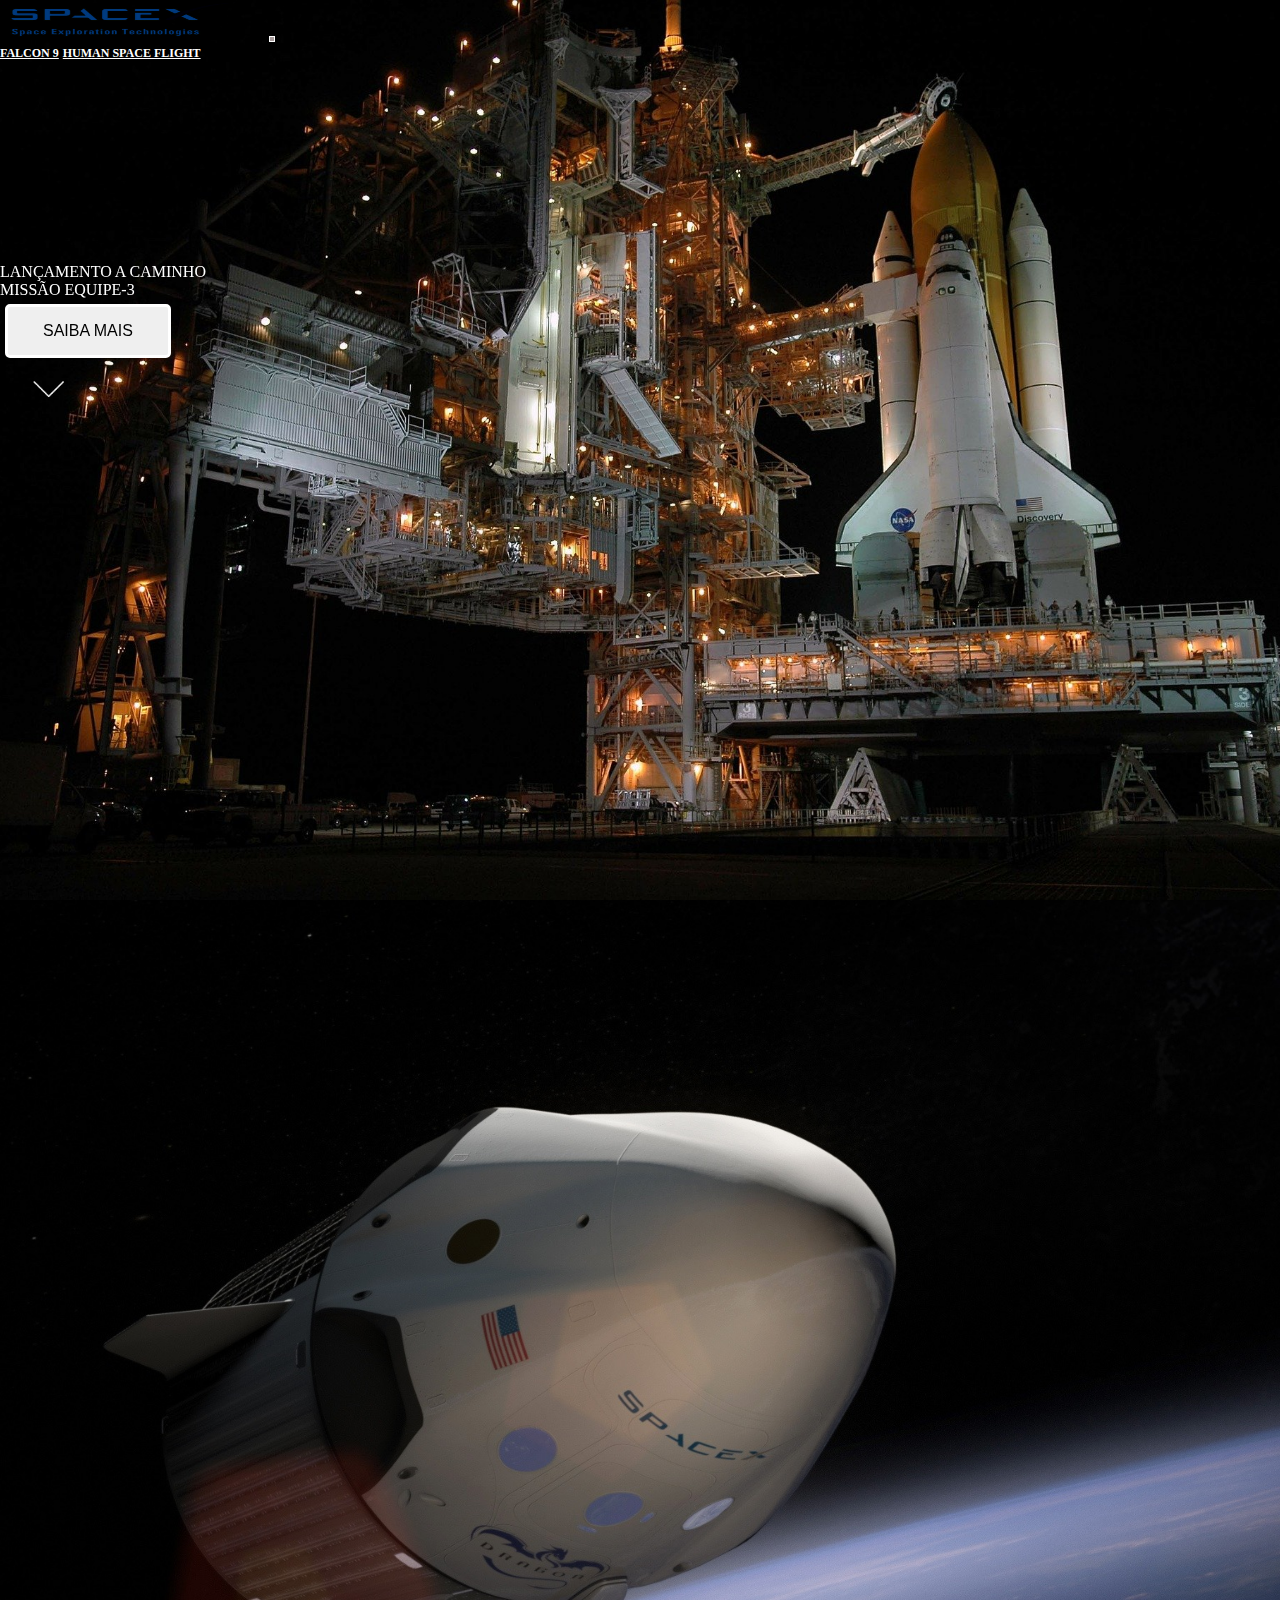
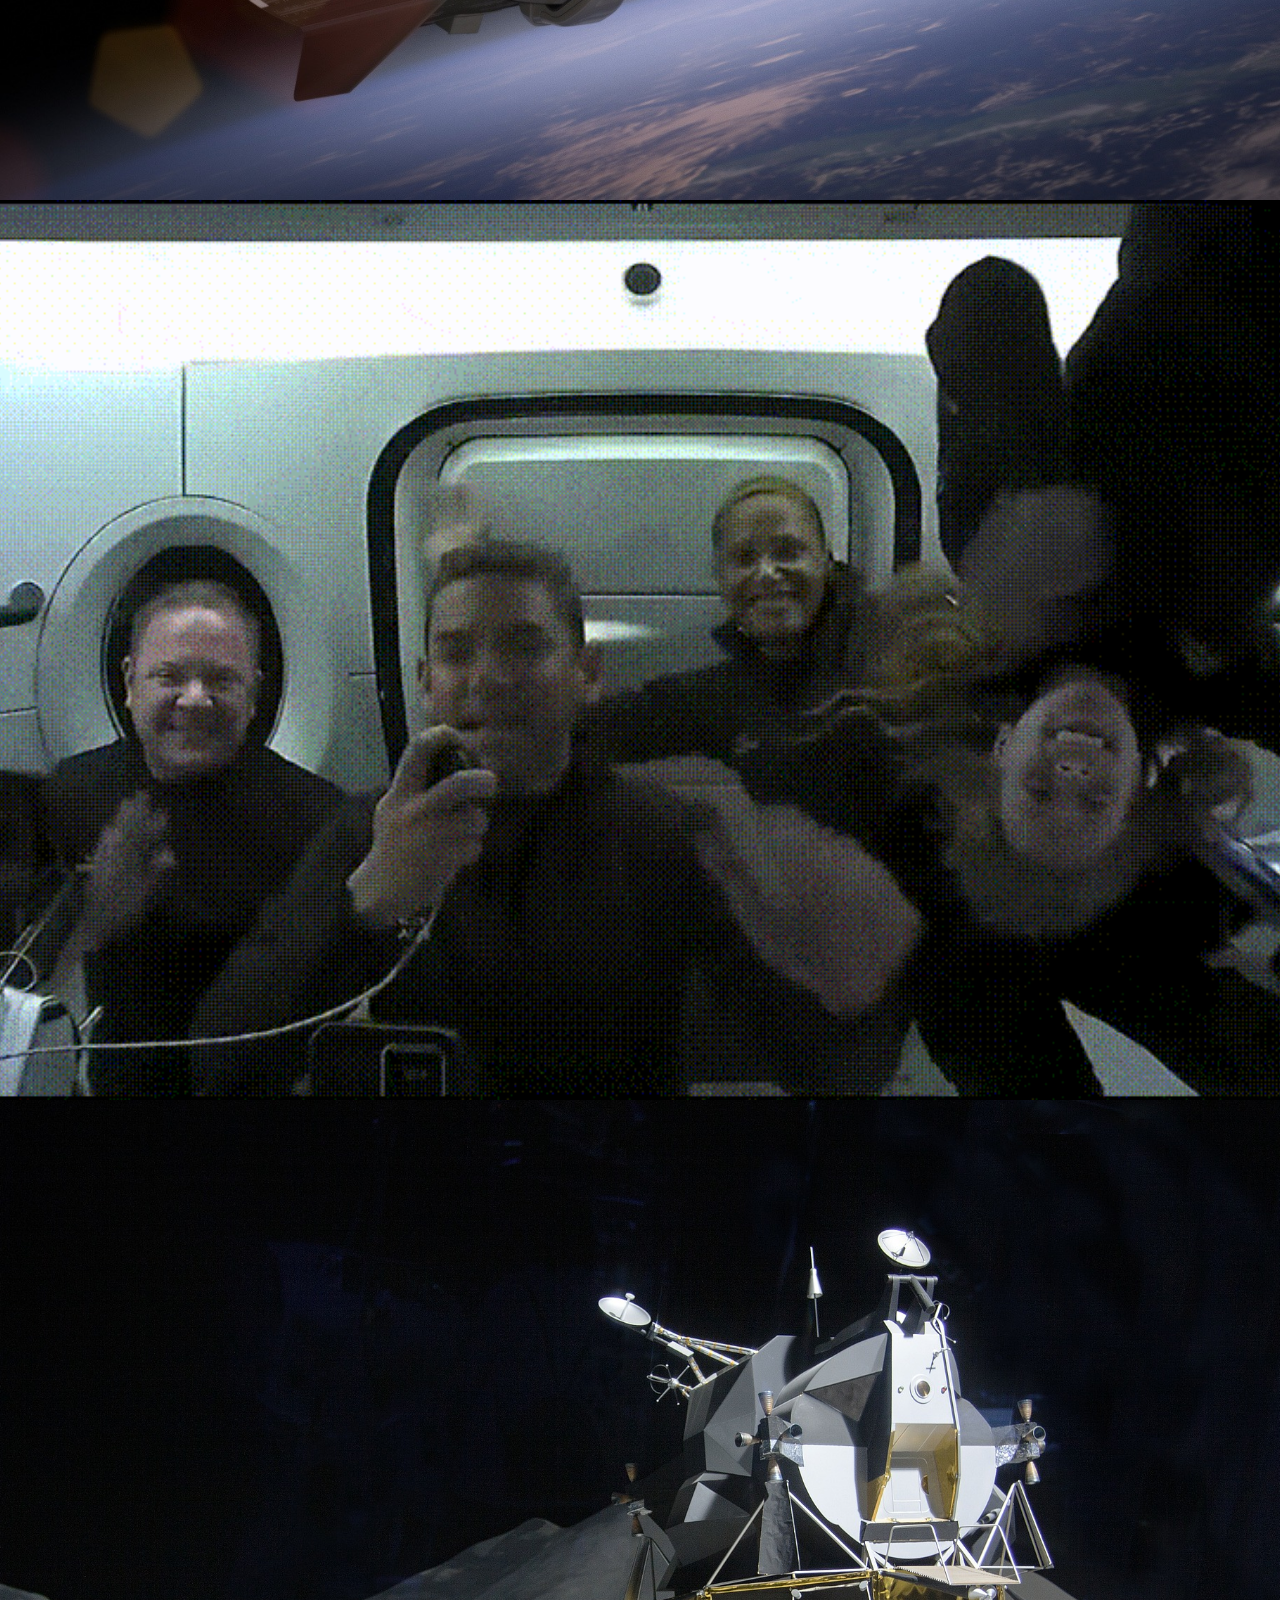
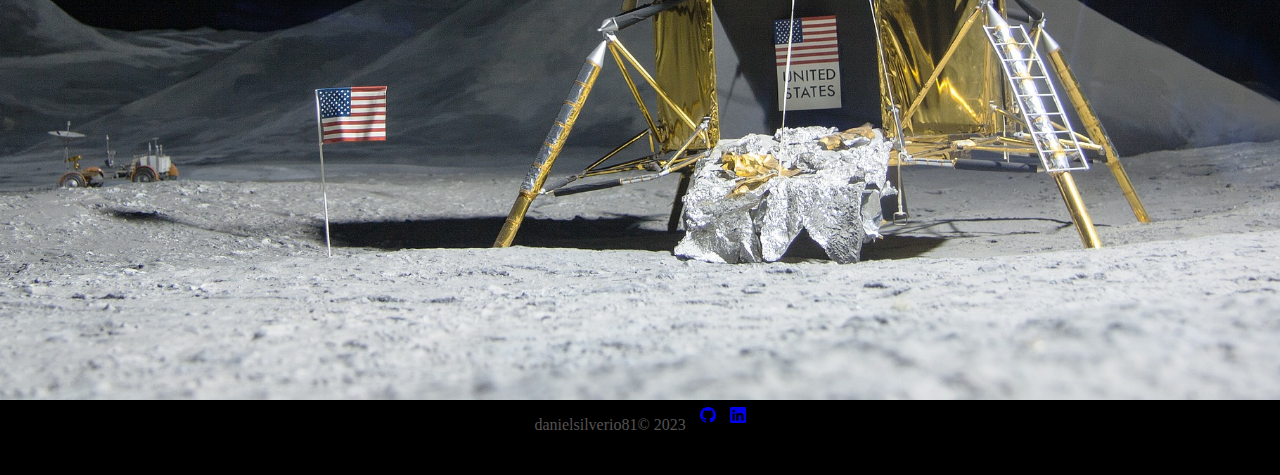
<file: index.html>
<!DOCTYPE html>
<html lang="pt-br">

<head>
  <meta charset="UTF-8" />
  <meta name="viewport" content="width=device-width, initial-scale=1.0" />
  <link rel="shortcut icon" href="src/assets/images/icons8-nave-espacial-32.png" type="image/x-icon">
  <title>My Version SpaceX</title>
  <!--Link css bootstrap-->
  <link href="https://cdn.jsdelivr.net/npm/bootstrap@5.3.0/dist/css/bootstrap.min.css" rel="stylesheet"
    integrity="sha384-9ndCyUaIbzAi2FUVXJi0CjmCapSmO7SnpJef0486qhLnuZ2cdeRhO02iuK6FUUVM" crossorigin="anonymous" />
  <!--Link css-->
  <link rel="stylesheet" href="src/css/style.min.css" />
  <!--Link animation lib css-->
  <link rel="stylesheet" href="https://unpkg.com/aos@next/dist/aos.css" />
</head>

<body data-aos-easing="ease" data-aos-duration="300" data-aos-delay="0">
  <section class="container-fluid container-content backg-01">
    <div class="container container-move pt-3">
      <header class="header">
        <nav class="navbar navbarChanges navbar-expand-lg">
          <div class="container-fluid">
            <a class="navbar-brand" href="index.html"><img class="logo" src="src/assets/images/Daco_357651.png"
                alt="" /></a>
            <button class="navbar-toggler" type="button" data-bs-toggle="collapse" data-bs-target="#navbarNavAltMarkup"
              aria-controls="navbarNavAltMarkup" aria-expanded="false" aria-label="Toggle navigation">
              <span class="navbar-toggler-icon"></span>
            </button>
            <div class="collapse navbar-collapse" id="navbarNavAltMarkup">
              <div class="navbar-nav">
                <a class="nav-link active" href="src/assets/pages/falcon.html">FALCON 9</a>
                <a class="nav-link active" href="src/assets/pages/humanSpaceF.html" >HUMAN SPACE FLIGHT</a>
              </div>
            </div>
          </div>
        </nav>
      </header>
      <div data-aos="fade-up" data-aos-duration="1400">
        <div class="container align-baseline information-top home-page">
          <p class="h5">LANÇAMENTO A CAMINHO</p>
          <p class="h1">MISSÃO EQUIPE-3</p>
          <button type="button" class="btn btn-knowMore mt-5 btn-outline-light btn-lg">
            SAIBA MAIS
          </button>
        </div>
        <div class="container mt-2 pt-3 text-center">
          <img class="arrowDown" src="src/assets/images/home/arrowDown.gif" alt="arrow indicating website flow" />
        </div>
      </div>
    </div>
  </section>
  <main>
    <section class="container-fluid container-content backg-02">
      <div data-aos="fade-right" data-aos-offset="400" data-aos-easing="ease-in-sine">
        <div class="container align-baseline information-top">
          <p class="h5">MISSÃO CONCLUÍDA</p>
          <p class="h1">MISSÃO EQUIPE-2 RETORNOU PARA A TERRA</p>
          <button type="button" class="btn btn-knowMore mt-5 btn-outline-light btn-lg">
            SAIBA MAIS
          </button>
        </div>
      </div>
    </section>
    <section class="container-fluid container-content backg-03">
      <div data-aos="fade-down" data-aos-easing="linear" data-aos-duration="1400">
        <div class="container align-baseline information-top">
          <p class="h5">MISSÃO CONCLUÍDA</p>
          <p class="h1">DRAGON RETORNOU PARA A TERRA</p>
          <button type="button" class="btn btn-knowMore mt-5 btn-outline-light btn-lg">
            SAIBA MAIS
          </button>
        </div>
      </div>
    </section>
    <section class="container-fluid container-content backg-04">
      <div data-aos="fade-down-right" data-aos-offset="400">
        <div class="container align-baseline information-top">
          <p class="h1">STARSHIP POUSA ASTRONAUTAS DA NASA NA LUA</p>
          <button type="button" class="btn btn-knowMore mt-5 btn-outline-light btn-lg">
            SAIBA MAIS
          </button>
        </div>
      </div>
    </section>
  </main>
  <footer>
    <div class="container-fluid">
      <div class="container-flex">
        <p class="me-4"><span>danielsilverio81</span>&copy 2023</p>
        <a href="https://github.com/Danielsilverio81" aria-label="Dev GitHub" target="_blank">
          <svg xmlns="http://www.w3.org/2000/svg" width="16" height="16" fill="currentColor" class="bi bi-github"
            viewBox="0 0 16 16">
            <path
              d="M8 0C3.58 0 0 3.58 0 8c0 3.54 2.29 6.53 5.47 7.59.4.07.55-.17.55-.38 0-.19-.01-.82-.01-1.49-2.01.37-2.53-.49-2.69-.94-.09-.23-.48-.94-.82-1.13-.28-.15-.68-.52-.01-.53.63-.01 1.08.58 1.23.82.72 1.21 1.87.87 2.33.66.07-.52.28-.87.51-1.07-1.78-.2-3.64-.89-3.64-3.95 0-.87.31-1.59.82-2.15-.08-.2-.36-1.02.08-2.12 0 0 .67-.21 2.2.82.64-.18 1.32-.27 2-.27.68 0 1.36.09 2 .27 1.53-1.04 2.2-.82 2.2-.82.44 1.1.16 1.92.08 2.12.51.56.82 1.27.82 2.15 0 3.07-1.87 3.75-3.65 3.95.29.25.54.73.54 1.48 0 1.07-.01 1.93-.01 2.2 0 .21.15.46.55.38A8.012 8.012 0 0 0 16 8c0-4.42-3.58-8-8-8z" />
          </svg>
        </a>
        <a href="https://www.linkedin.com/in/danielsilverio81/" aria-label="Dev Linkedin" target="_blank">
          <svg xmlns="http://www.w3.org/2000/svg" width="16" height="16" fill="currentColor" class="bi bi-linkedin"
            viewBox="0 0 16 16">
            <path
              d="M0 1.146C0 .513.526 0 1.175 0h13.65C15.474 0 16 .513 16 1.146v13.708c0 .633-.526 1.146-1.175 1.146H1.175C.526 16 0 15.487 0 14.854V1.146zm4.943 12.248V6.169H2.542v7.225h2.401zm-1.2-8.212c.837 0 1.358-.554 1.358-1.248-.015-.709-.52-1.248-1.342-1.248-.822 0-1.359.54-1.359 1.248 0 .694.521 1.248 1.327 1.248h.016zm4.908 8.212V9.359c0-.216.016-.432.08-.586.173-.431.568-.878 1.232-.878.869 0 1.216.662 1.216 1.634v3.865h2.401V9.25c0-2.22-1.184-3.252-2.764-3.252-1.274 0-1.845.7-2.165 1.193v.025h-.016a5.54 5.54 0 0 1 .016-.025V6.169h-2.4c.03.678 0 7.225 0 7.225h2.4z" />
          </svg>
        </a>
      </div>
    </div>
  </footer>
  <!--script bootstrap-->
  <script src="https://cdn.jsdelivr.net/npm/bootstrap@5.3.0/dist/js/bootstrap.bundle.min.js"
    integrity="sha384-geWF76RCwLtnZ8qwWowPQNguL3RmwHVBC9FhGdlKrxdiJJigb/j/68SIy3Te4Bkz"
    crossorigin="anonymous"></script>
  <!--js animation-->
  <script src="https://unpkg.com/aos@next/dist/aos.js"></script>
  <script>
    AOS.init();
  </script>
</body>

</html>
</file>
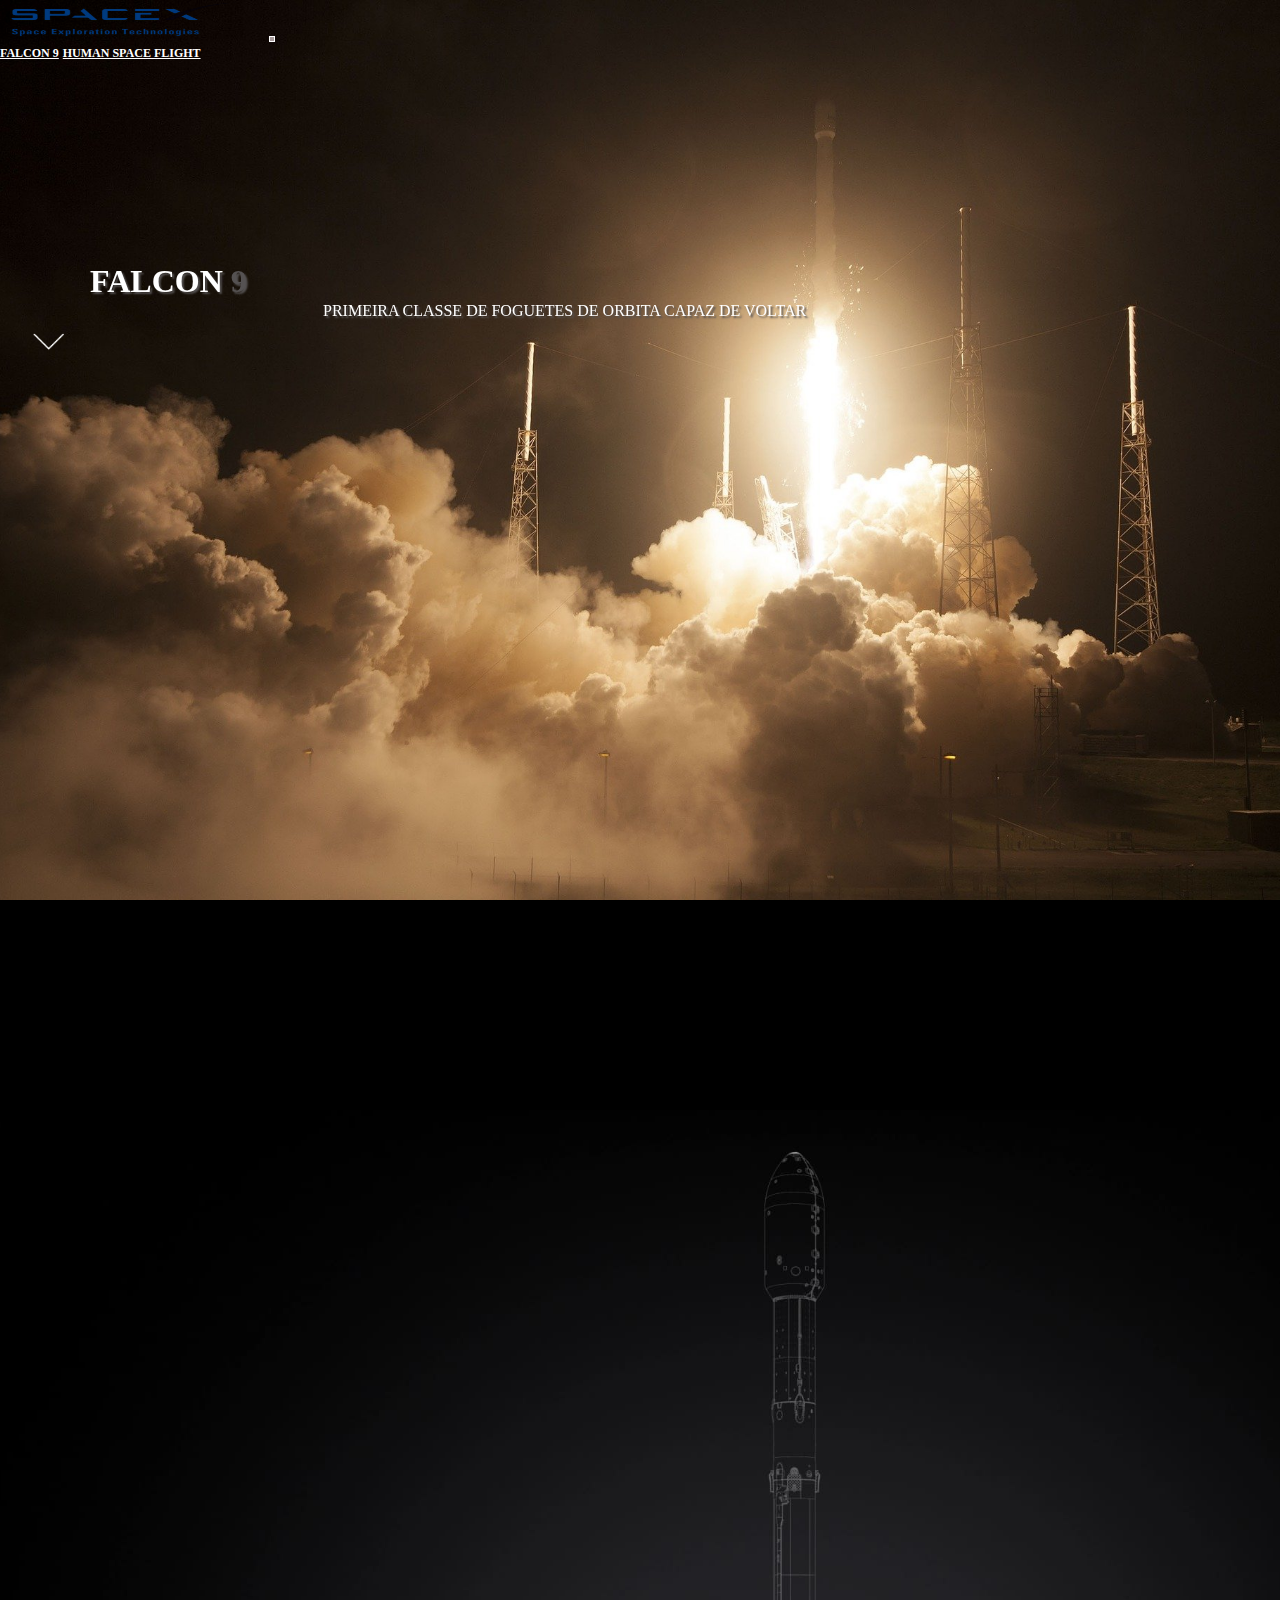
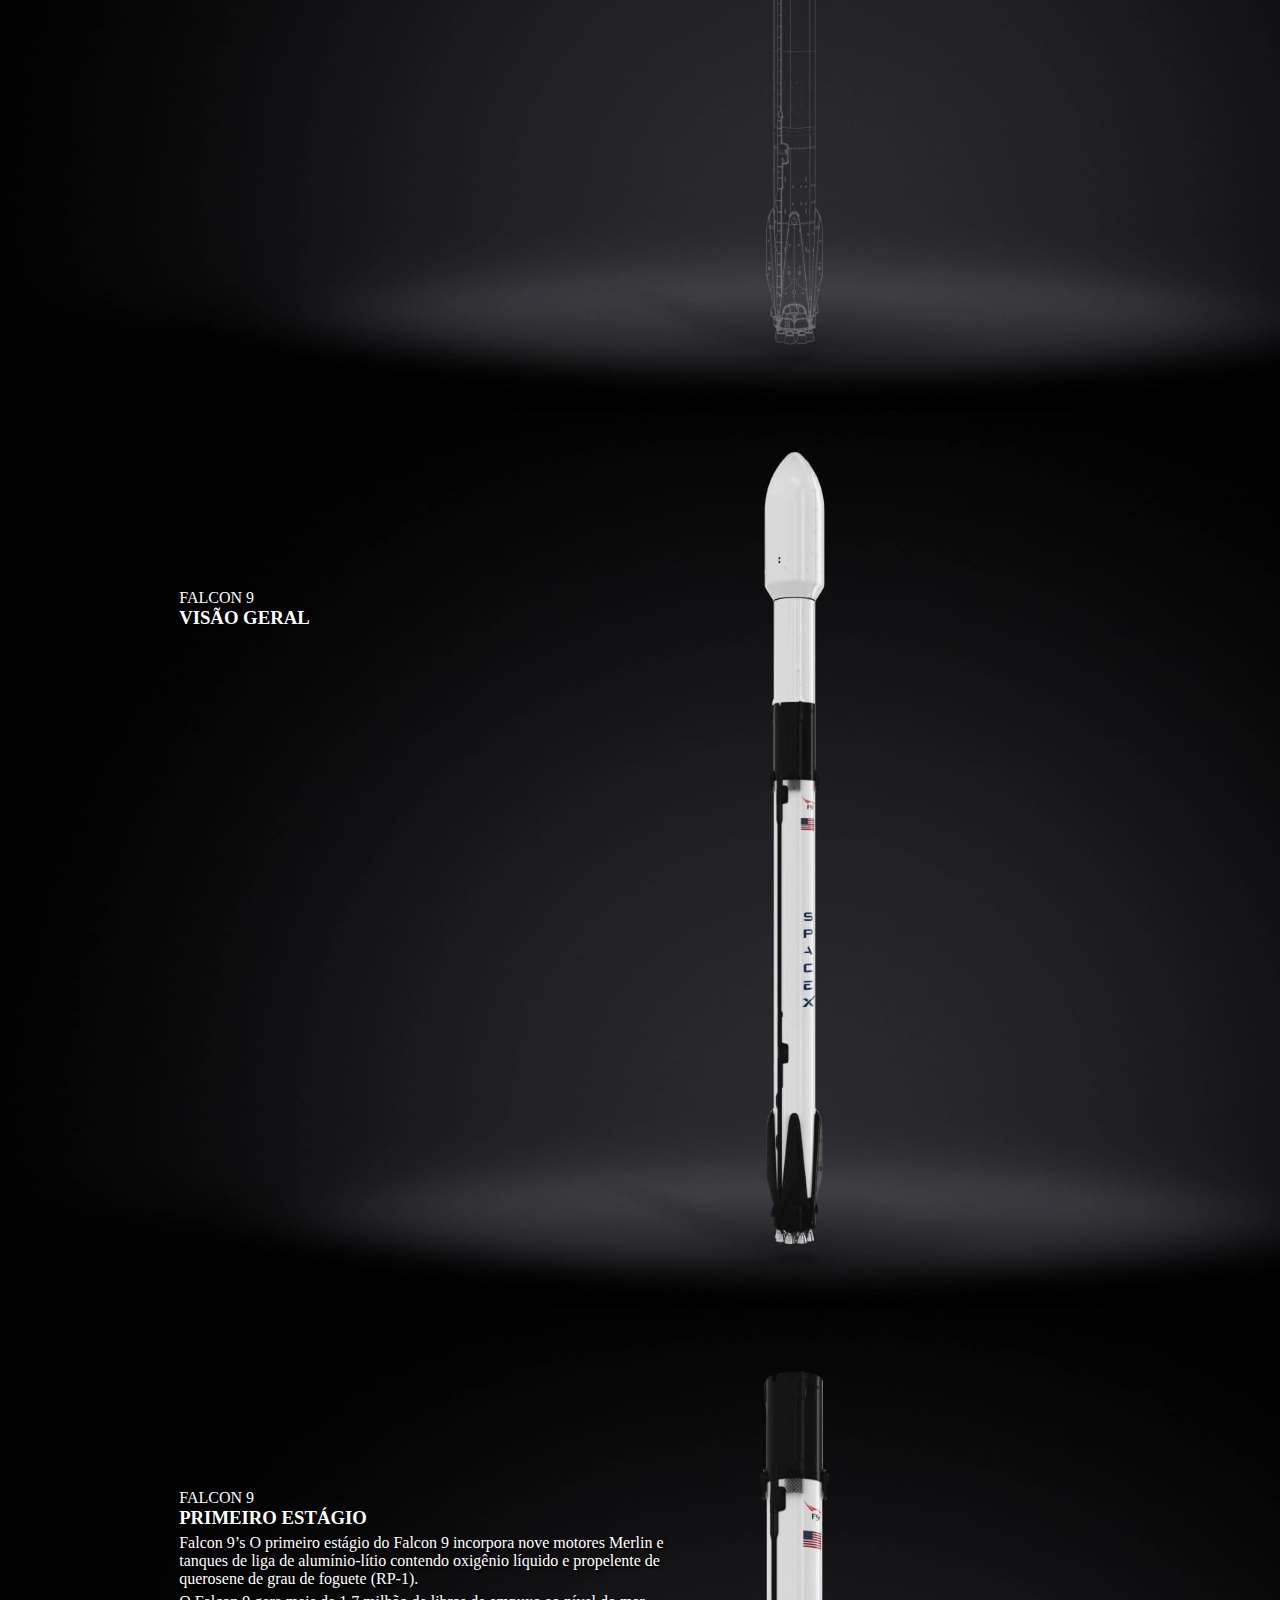
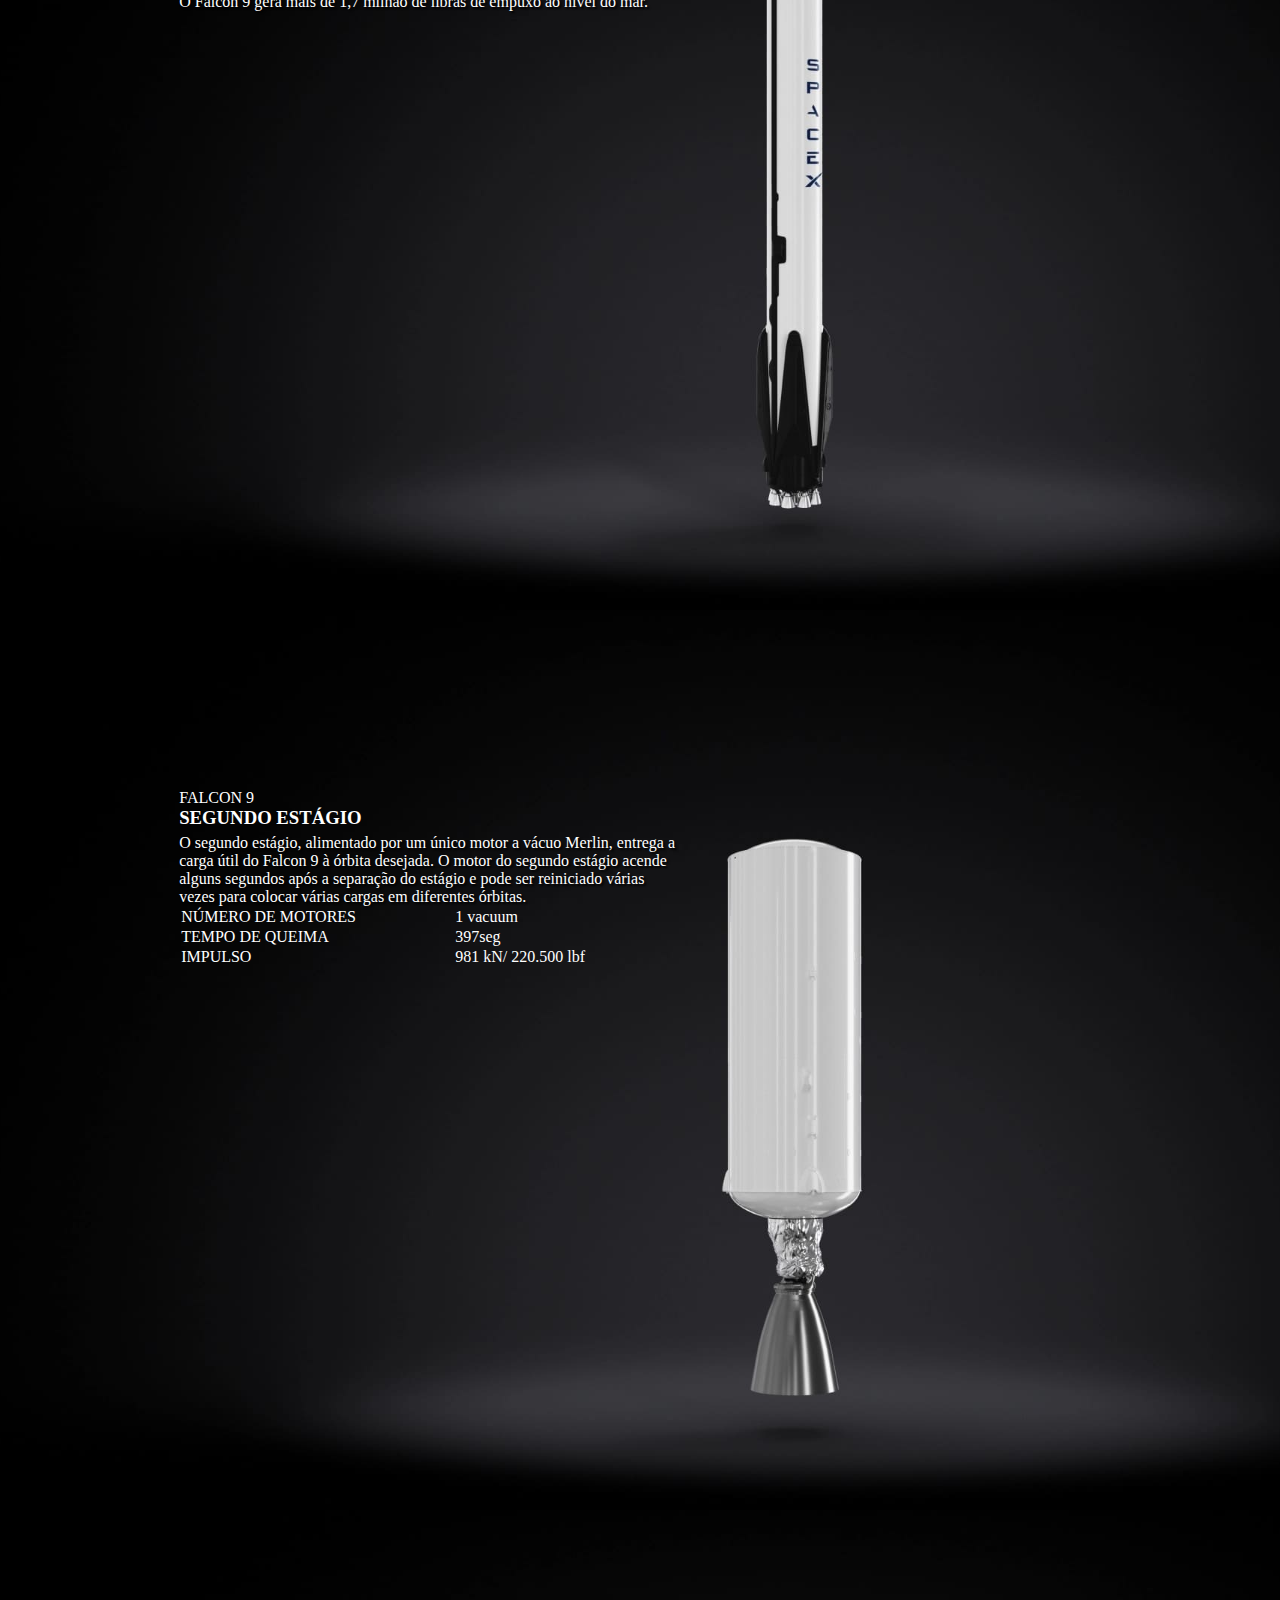
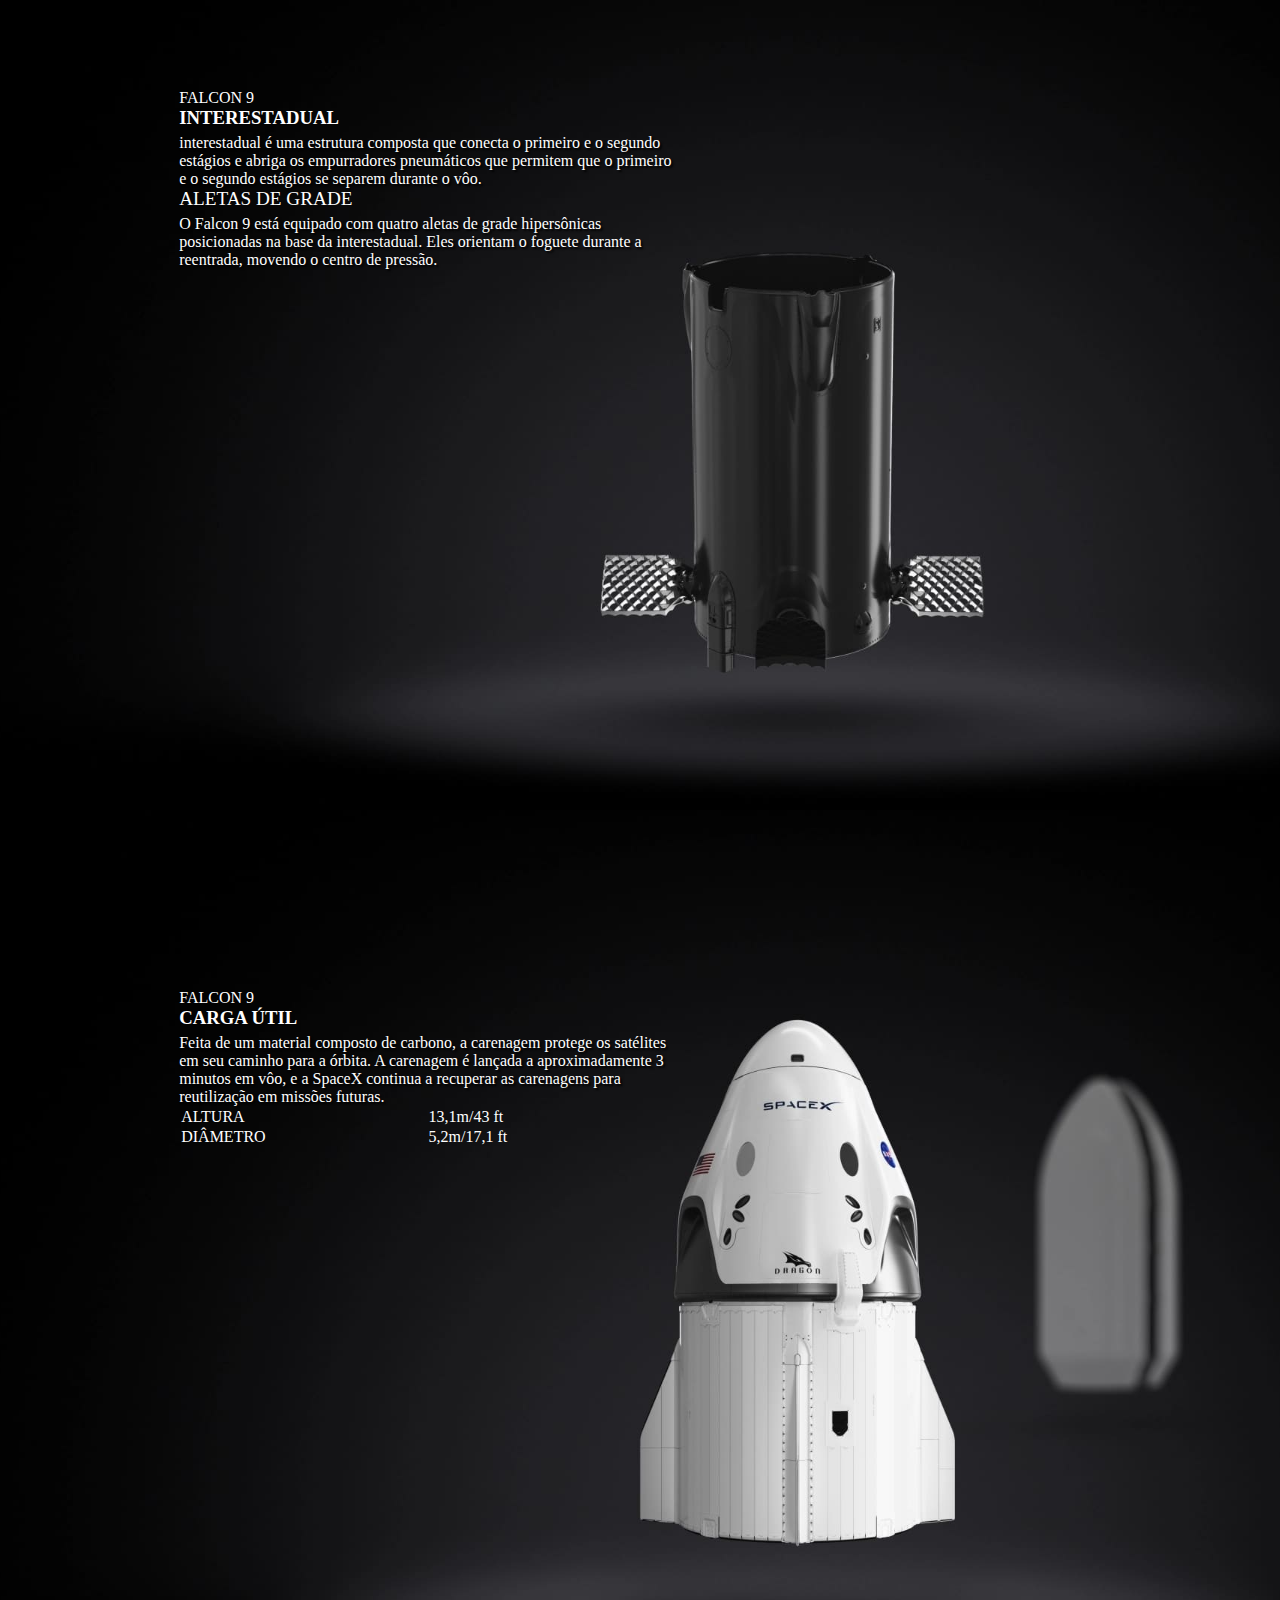
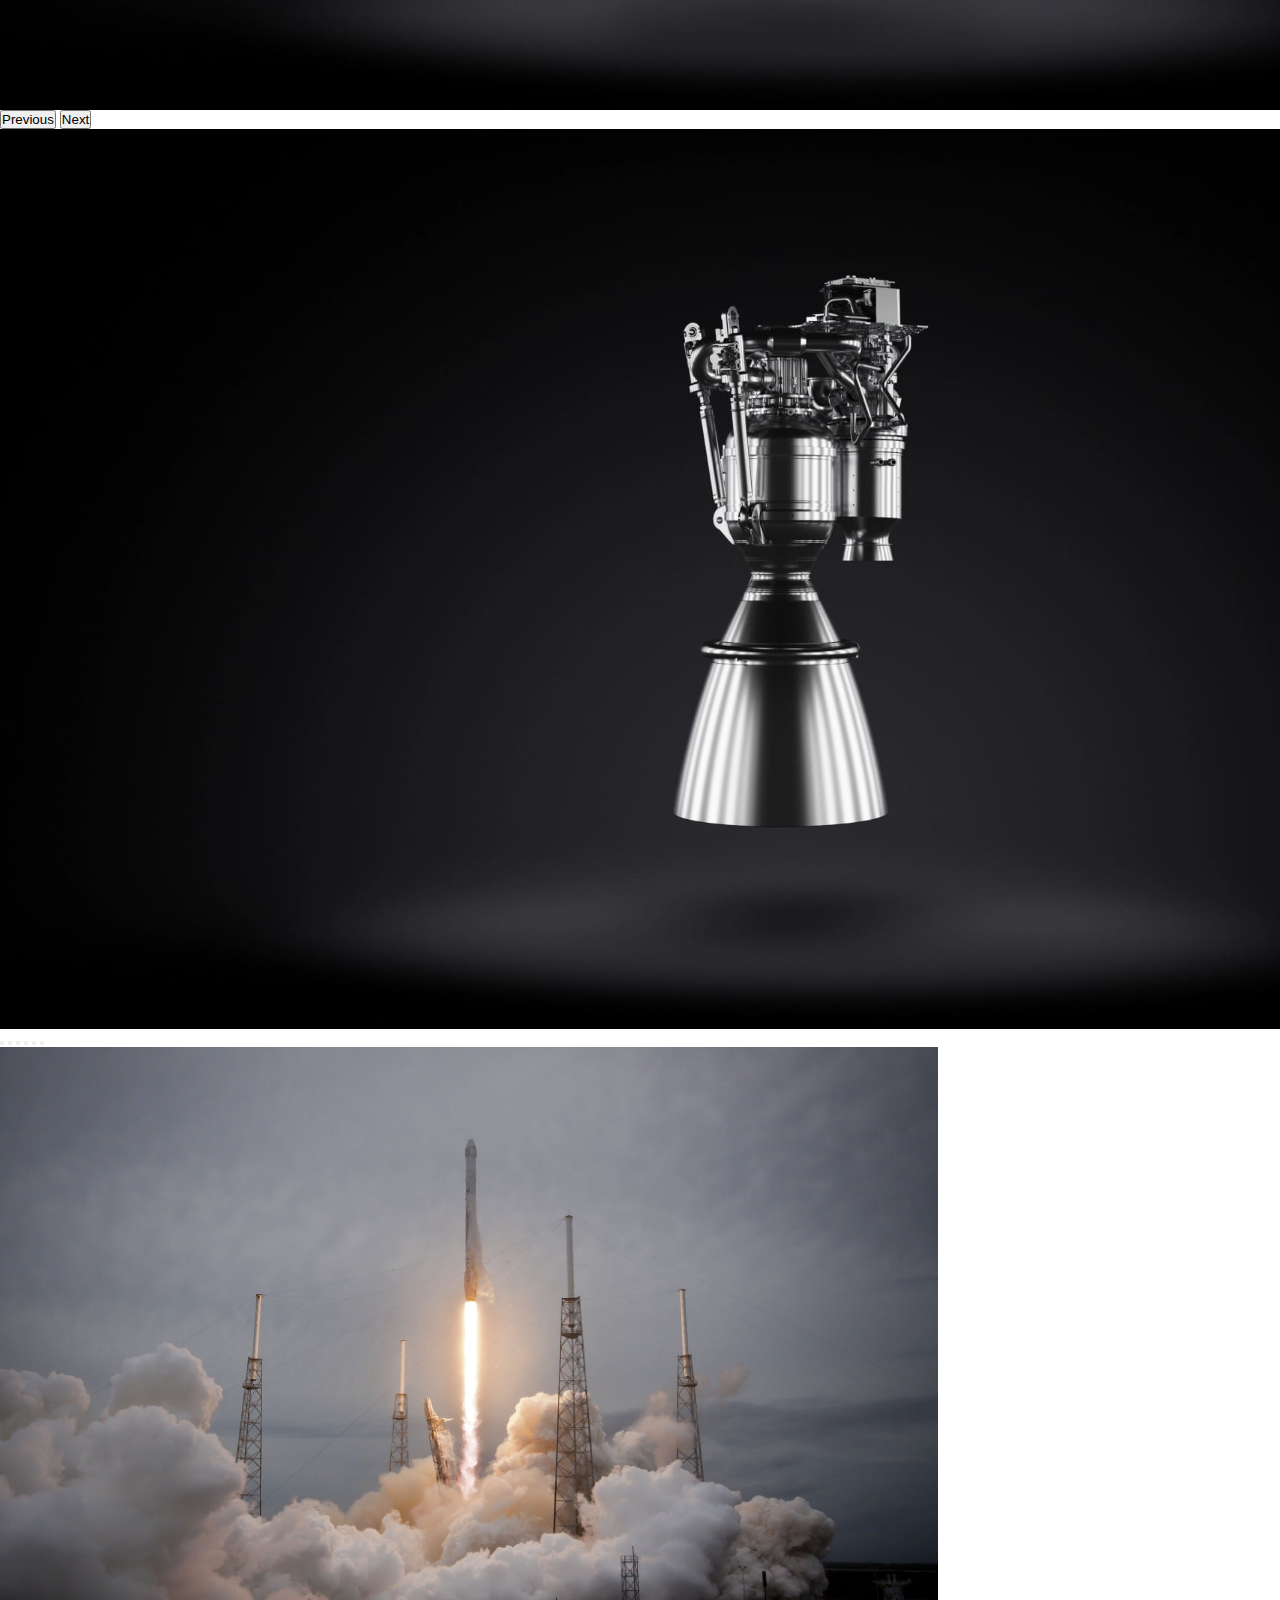
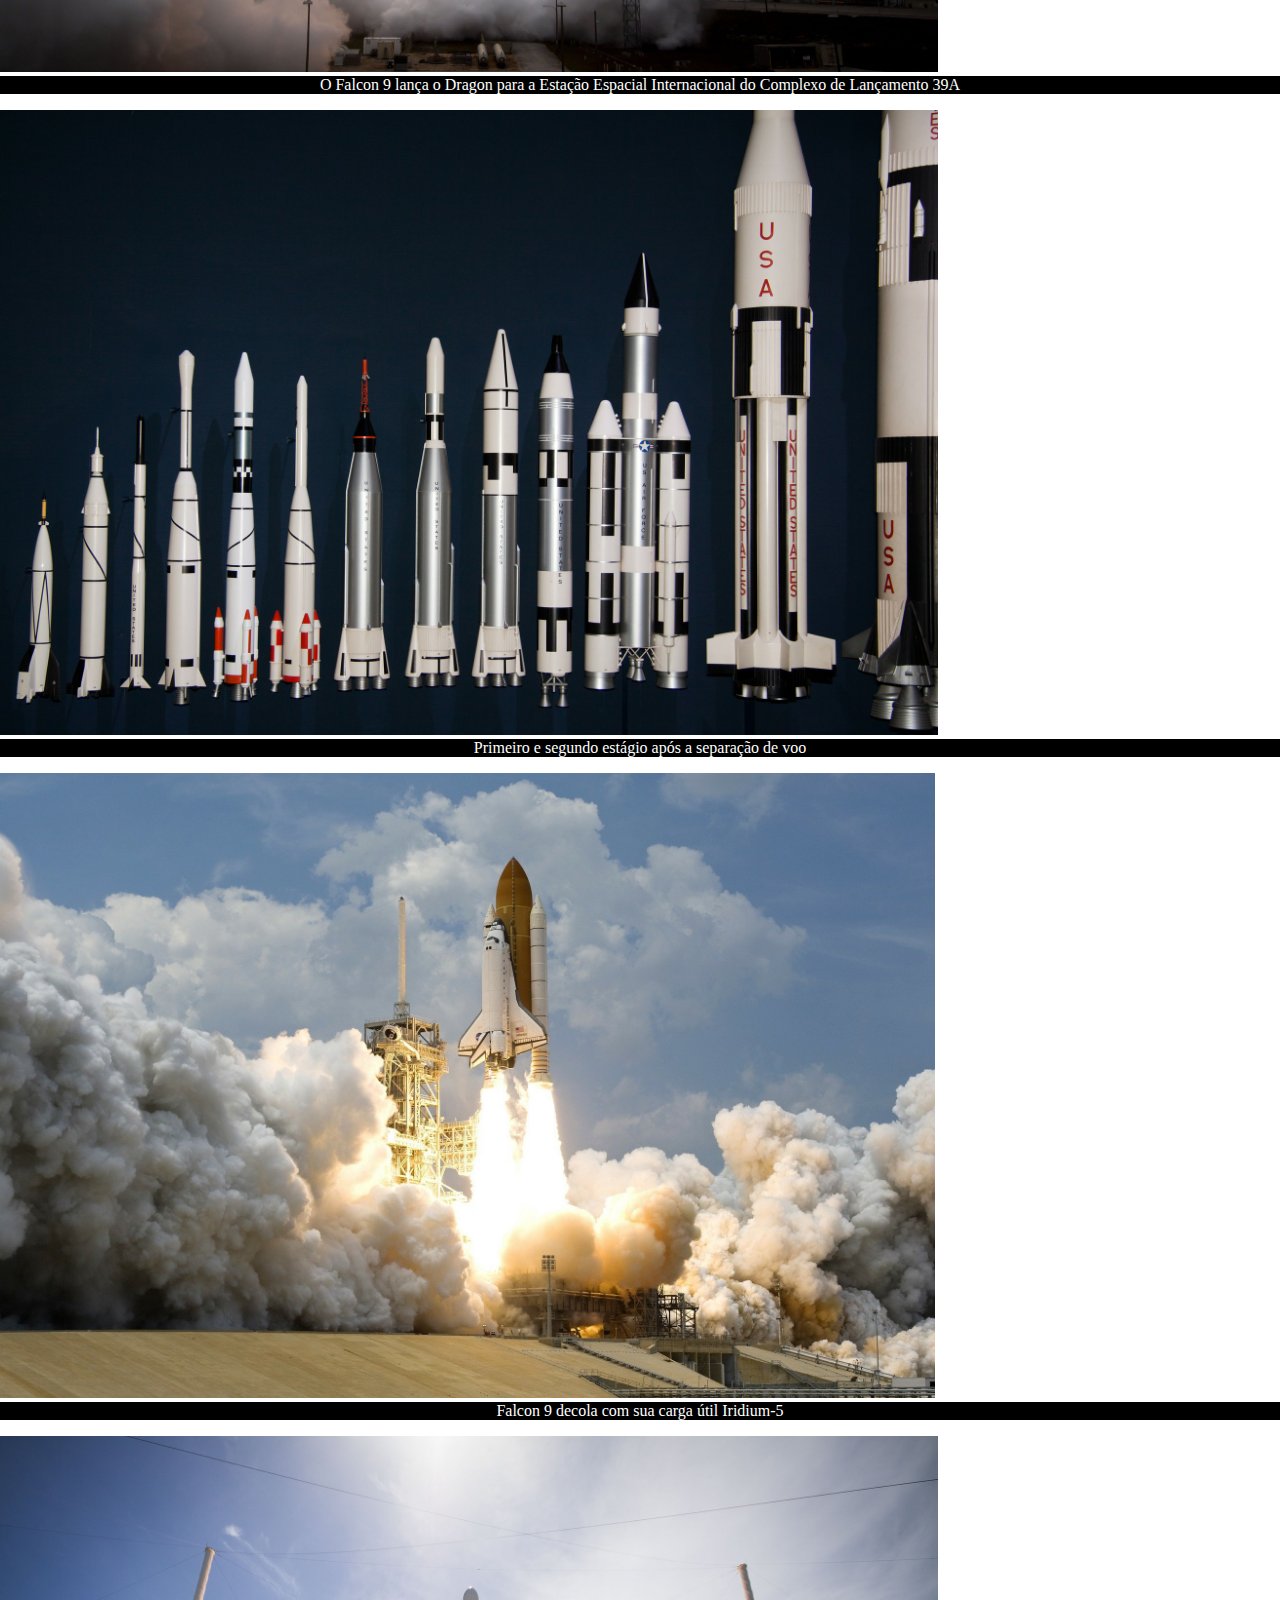
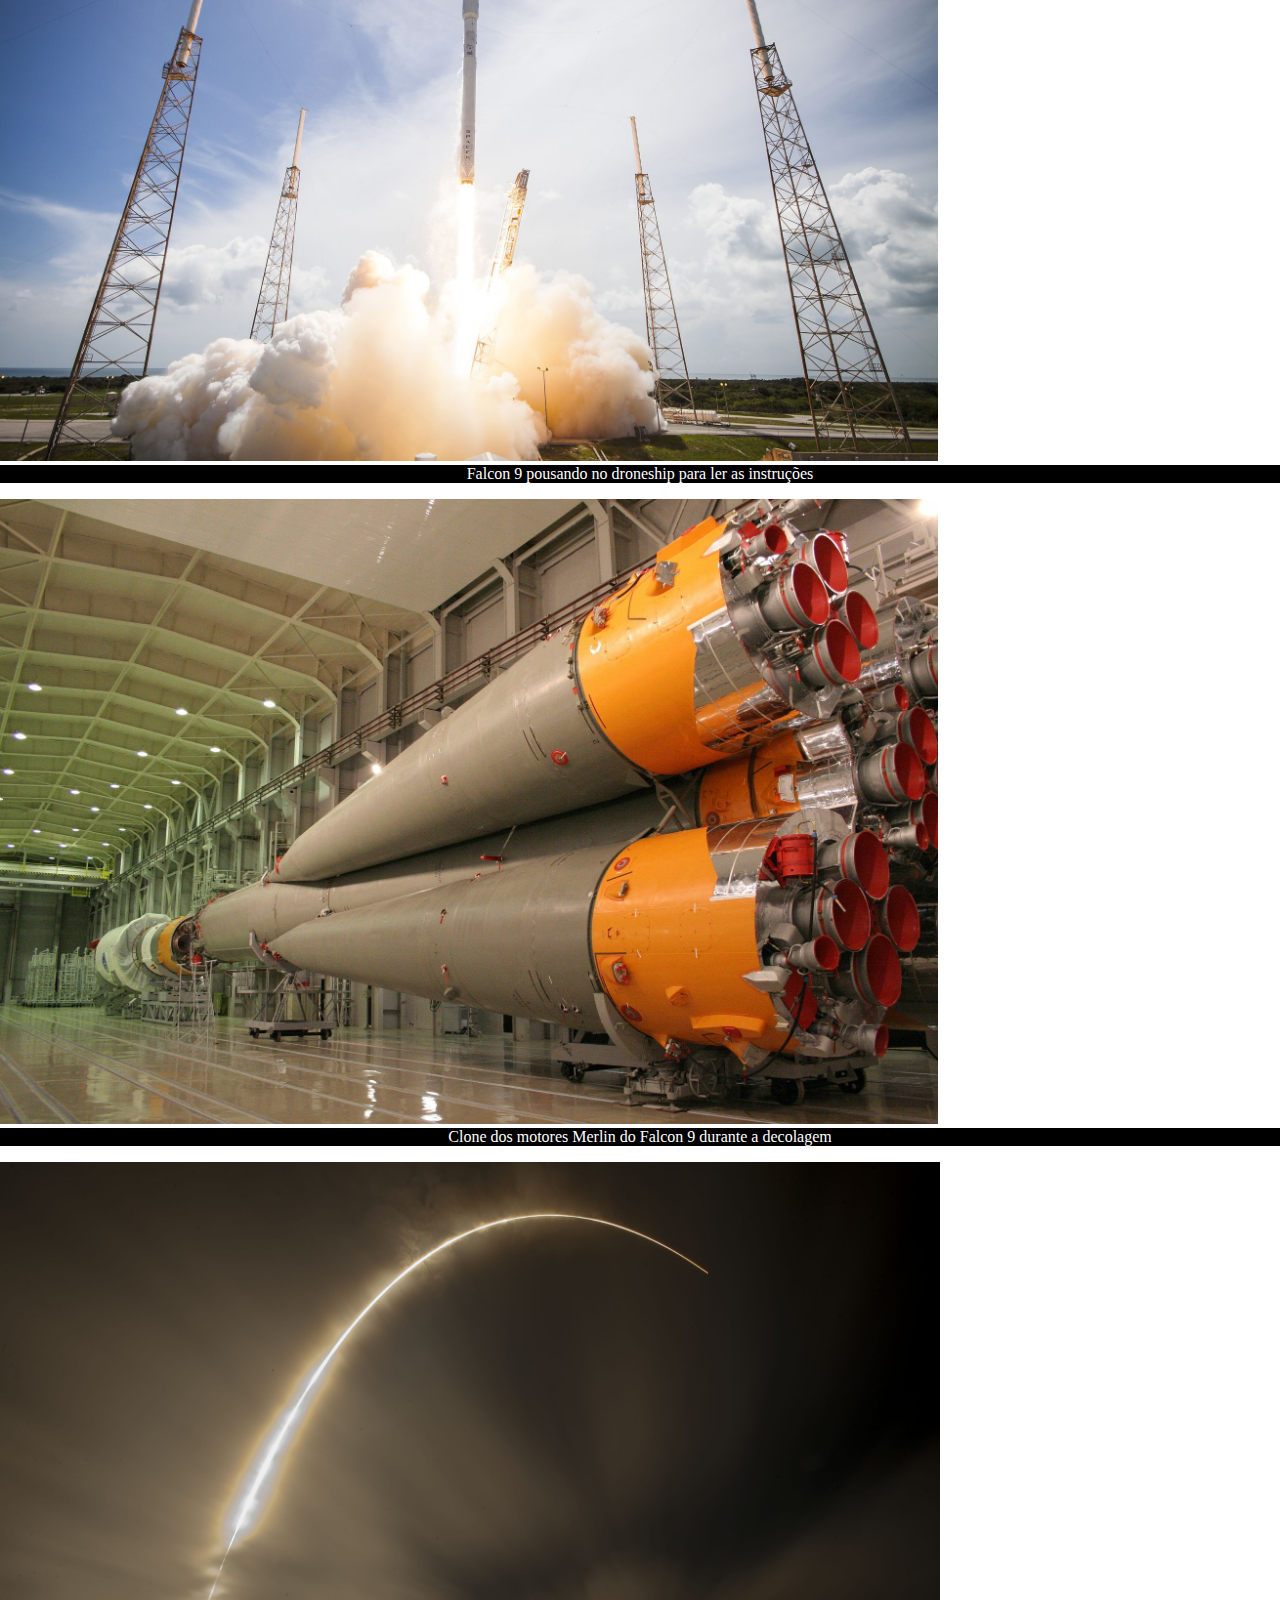
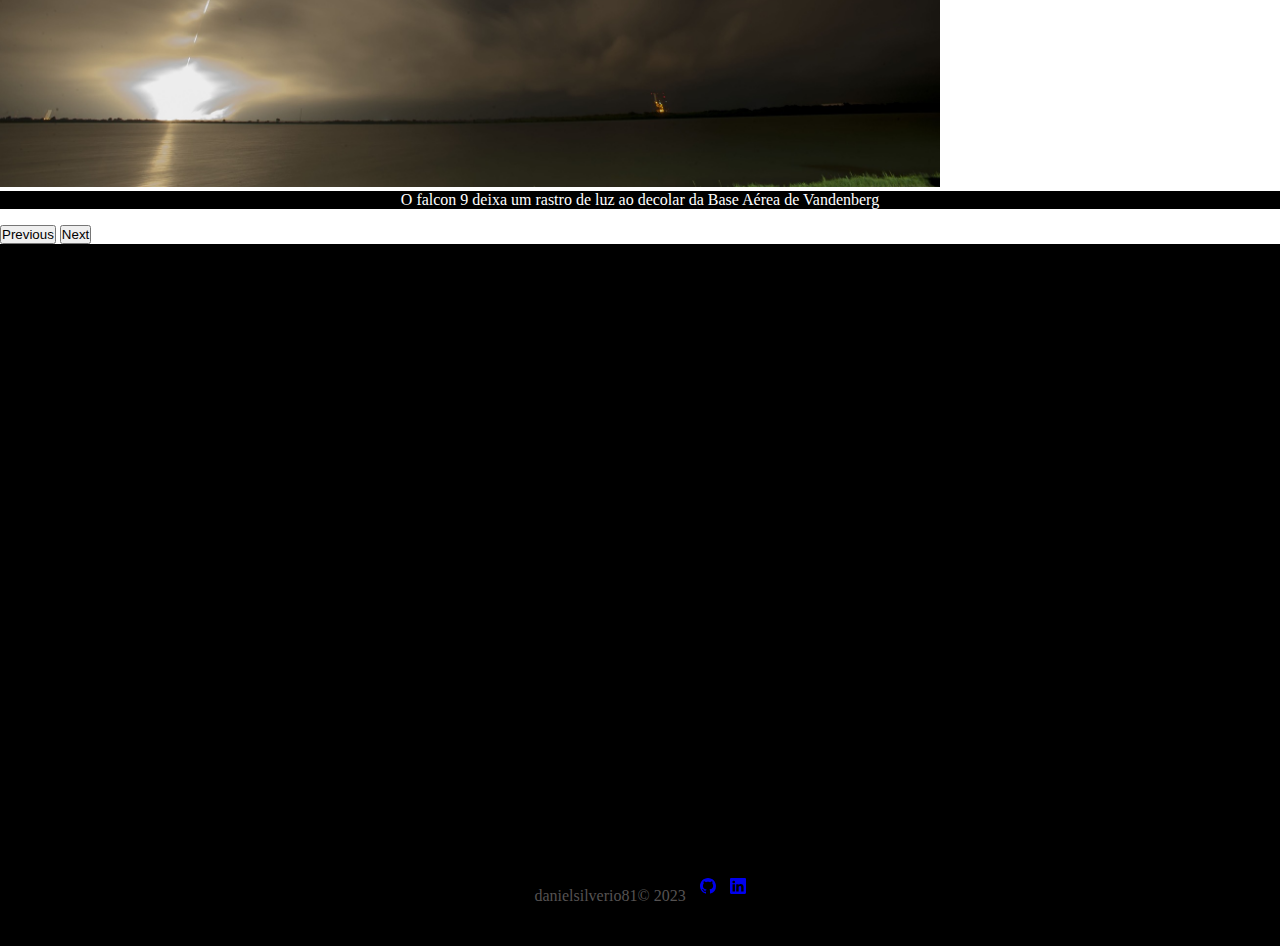
<file: src/assets/pages/falcon.html>
<!DOCTYPE html>
<html lang="pt-br">

<head>
  <meta charset="UTF-8" />
  <meta name="viewport" content="width=device-width, initial-scale=1.0" />
  <link rel="shortcut icon" href="./../images/icons8-nave-espacial-32.png" type="image/x-icon" />
  <title>OnebitX-Falcon 9</title>
  <!--Link css bootstrap-->
  <link href="https://cdn.jsdelivr.net/npm/bootstrap@5.3.0/dist/css/bootstrap.min.css" rel="stylesheet"
    integrity="sha384-9ndCyUaIbzAi2FUVXJi0CjmCapSmO7SnpJef0486qhLnuZ2cdeRhO02iuK6FUUVM" crossorigin="anonymous" />
  <!--Link css-->
  <link rel="stylesheet" href="./../../css/style.min.css" />
  <!--Link animation lib css-->
  <link rel="stylesheet" href="https://unpkg.com/aos@next/dist/aos.css" />
</head>

<body data-aos-easing="ease" data-aos-duration="300" data-aos-delay="0">
  <section class="container-fluid container-content bg-falcon01">
    <div class="container container-move pt-3">
      <header class="header">
        <nav class="navbar navbarChanges navbar-expand-lg">
          <div class="container-fluid">
            <a class="navbar-brand" href="./../../../index.html"><img class="logo"
                src="./../images/Daco_357651.png" alt="Logo page" /></a>
            <button class="navbar-toggler" type="button" data-bs-toggle="collapse" data-bs-target="#navbarNavAltMarkup"
              aria-controls="navbarNavAltMarkup" aria-expanded="false" aria-label="Toggle navigation">
              <span class="navbar-toggler-icon"></span>
            </button>
            <div class="collapse navbar-collapse" id="navbarNavAltMarkup">
              <div class="navbar-nav">
                <a class="nav-link active" href="falcon.html">FALCON 9</a>
                <a class="nav-link active" href="humanSpaceF.html">HUMAN SPACE FLIGHT</a>
              </div>
            </div>
          </div>
        </nav>
      </header>
      <div data-aos="fade-up" data-aos-duration="1400">
        <div class="container content-move text-center information-top falcon-page">
          <h1 class="display-1">FALCON <strong>9</strong></h1>
          <p class="h5">
            PRIMEIRA CLASSE DE FOGUETES DE ORBITA CAPAZ DE VOLTAR
          </p>
        </div>
        <div class="container mt-2 pt-3 text-center">
          <img class="arrowDown" src="./../images/home/arrowDown.gif" alt="Arrow pointing to bottom of website" />
        </div>
      </div>
    </div>
  </section>
  <main>
    <section>
      <div class="container-fluid falcon-details">
        <div class="row text-center pt-4">
          <div class="col-sm">
            <h1 class="numb" data-aos="flip-up" data-aos-duration="900">
              126
            </h1>
            <p class="h5" data-aos="flip-up" data-aos-duration="900">
              LANÇAMENTOS TOTAIS
            </p>
          </div>
          <div class="col-sm">
            <h1 class="numb" data-aos="flip-left" data-aos-duration="900">
              86
            </h1>
            <p class="h5" data-aos="flip-left" data-aos-duration="900">
              DESEMBARQUES TOTAIS
            </p>
          </div>
          <div class="col-sm">
            <h1 class="numb" data-aos="flip-left" data-aos-duration="900">
              68
            </h1>
            <p class="h5" data-aos="flip-left" data-aos-duration="900">
              FOGUETES RECUPERADOS
            </p>
          </div>
        </div>
      </div>
      <div class="container-fluid bg-falcon02">
        <div class="container desc">
          <p data-aos="fade-right" data-aos-offset="300" data-aos-easing="ease-in-sine" data-aos-duration="1300">
            O Falcon 9 é um foguete reutilizável de dois estágios projetado e
            fabricado pela SpaceX para o transporte confiável e seguro de
            pessoas e cargas úteis para a órbita da Terra e além. Falcon 9 é o
            primeiro foguete reutilizável de classe orbital do mundo. A
            capacidade de reutilização permite que a SpaceX refile as partes
            mais caras do foguete, o que, por sua vez, reduz o custo do acesso
            ao espaço.
          </p>
        </div>
      </div>
    </section>
    <section>
      <div class="falcon-carousel">
        <div id="carouselFalcon" class="carousel slide" data-bs-ride="carousel">
          <div class="carousel-inner">
            <div class="carousel-item container00 active" data-bs-interval="10000">
              <div class="container" id="width-container">
                <p class="rocket-details-subTitle">FALCON 9</p>
                <h3 class="rocket-details-title">VISÃO GERAL</h3>
                <table class="table">
                  <tbody>
                    <tr data-aos="fade-right" data-aos-offset="300" data-aos-easing="ease-in-sine"
                      data-aos-duration="1000">
                      <td>ALTURA</td>
                      <td class="text-end">70 m<span>/229.6 f</span></td>
                    </tr>
                    <tr data-aos="fade-right" data-aos-offset="300" data-aos-easing="ease-in-sine"
                      data-aos-duration="1000">
                      <td>DIAMETRO</td>
                      <td class="text-end">3.7 m<span>/ 12 ft</span></td>
                    </tr>
                    <tr data-aos="fade-right" data-aos-offset="300" data-aos-easing="ease-in-sine"
                      data-aos-duration="1000">
                      <td>MASSA</td>
                      <td class="text-end">
                        549,054 kg<span>/ 1,207,920 lb</span>
                      </td>
                    </tr>
                    <tr data-aos="fade-right" data-aos-offset="300" data-aos-easing="ease-in-sine"
                      data-aos-duration="1000">
                      <td>CARGA MÁXIMA PARA LEO</td>
                      <td class="text-end">
                        22,800 kg<span>/ 50,265 lb</span>
                      </td>
                    </tr>
                    <tr data-aos="fade-right" data-aos-offset="300" data-aos-easing="ease-in-sine"
                      data-aos-duration="1000">
                      <td>CARGA MÁXIMA PARA GTO</td>
                      <td class="text-end">
                        8,300 kg <span> / 18,300 lb</span>
                      </td>
                    </tr>
                    <tr data-aos="fade-right" data-aos-offset="300" data-aos-easing="ease-in-sine"
                      data-aos-duration="1000">
                      <td>CARGA MÁXIMA PARA MARTE</td>
                      <td class="text-end">
                        4,020 kg <span>/ 8,860 lb</span>
                      </td>
                    </tr>
                  </tbody>
                </table>
              </div>
            </div>
            <div class="carousel-item container01" data-bs-interval="2000000">
              <div class="container" id="width-container">
                <p class="rocket-details-subTitle">FALCON 9</p>
                <h3 class="rocket-details-title">PRIMEIRO ESTÁGIO</h3>
                <p class="text">
                  Falcon 9’s O primeiro estágio do Falcon 9 incorpora nove
                  motores Merlin e tanques de liga de alumínio-lítio contendo
                  oxigênio líquido e propelente de querosene de grau de
                  foguete (RP-1).
                </p>
                <p class="text">
                  O Falcon 9 gera mais de 1,7 milhão de libras de empuxo ao
                  nível do mar.
                </p>
              </div>
            </div>
            <div class="carousel-item container02" data-bs-interval="3000000">
              <div class="container" id="width-container">
                <p class="rocket-details-subTitle">FALCON 9</p>
                <h3 class="rocket-details-title">SEGUNDO ESTÁGIO</h3>
                <p class="text">
                  O segundo estágio, alimentado por um único motor a vácuo
                  Merlin, entrega a carga útil do Falcon 9 à órbita desejada.
                  O motor do segundo estágio acende alguns segundos após a
                  separação do estágio e pode ser reiniciado várias vezes para
                  colocar várias cargas em diferentes órbitas.
                </p>
                <table class="table">
                  <tbody>
                    <tr>
                      <td>NÚMERO DE MOTORES</td>
                      <td class="text-end"><span>1 vacuum</span></td>
                    </tr>
                    <tr>
                      <td>TEMPO DE QUEIMA</td>
                      <td class="text-end"><span>397seg</span></td>
                    </tr>
                    <tr>
                      <td>IMPULSO</td>
                      <td class="text-end">
                        981 kN<span>/ 220.500 lbf</span>
                      </td>
                    </tr>
                  </tbody>
                </table>
              </div>
            </div>
            <div class="carousel-item container03" data-bs-interval="4000000">
              <div class="container" id="width-container">
                <p class="rocket-details-subTitle">FALCON 9</p>
                <h3 class="rocket-details-title">INTERESTADUAL</h3>
                <p class="text">
                  interestadual é uma estrutura composta que conecta o
                  primeiro e o segundo estágios e abriga os empurradores
                  pneumáticos que permitem que o primeiro e o segundo estágios
                  se separem durante o vôo.
                </p>
                <p class="text-aletas">ALETAS DE GRADE</p>
                <p class="text">
                  O Falcon 9 está equipado com quatro aletas de grade
                  hipersônicas posicionadas na base da interestadual. Eles
                  orientam o foguete durante a reentrada, movendo o centro de
                  pressão.
                </p>
              </div>
            </div>
            <div class="carousel-item container04" data-bs-interval="3000000">
              <div class="container" id="width-container">
                <p class="rocket-details-subTitle">FALCON 9</p>
                <h3 class="rocket-details-title">CARGA ÚTIL</h3>
                <p class="text">
                  Feita de um material composto de carbono, a carenagem
                  protege os satélites em seu caminho para a órbita. A
                  carenagem é lançada a aproximadamente 3 minutos em vôo, e a
                  SpaceX continua a recuperar as carenagens para reutilização
                  em missões futuras.
                </p>
                <table class="table">
                  <tbody>
                    <tr>
                      <td>ALTURA</td>
                      <td class="text-end">13,1m<span>/43 ft</span></td>
                    </tr>
                    <tr>
                      <td>DIÂMETRO</td>
                      <td class="text-end">5,2m<span>/17,1 ft</span></td>
                    </tr>
                  </tbody>
                </table>
              </div>
            </div>
          </div>
          <button class="carousel-control-prev" type="button" data-bs-target="#carouselFalcon" data-bs-slide="prev">
            <span class="carousel-control-prev-icon" aria-hidden="true"></span>
            <span class="visually-hidden">Previous</span>
          </button>
          <button class="carousel-control-next" type="button" data-bs-target="#carouselFalcon" data-bs-slide="next">
            <span class="carousel-control-next-icon" aria-hidden="true"></span>
            <span class="visually-hidden">Next</span>
          </button>
        </div>
      </div>
    </section>
    <section>
      <div class="container-fluid bg-falcon03">
        <div class="container" id="width-container">
          <p class="rocket-details-subTitle" data-aos="fade-right" data-aos-offset="300" data-aos-easing="ease-in-sine"
            data-aos-duration="1400">
            FALCON 9
          </p>
          <h3 class="rocket-details-title" data-aos="fade-right" data-aos-offset="300" data-aos-easing="ease-in-sine"
            data-aos-duration="1400">
            MERLIN
          </h3>
          <p class="text" data-aos="fade-right" data-aos-offset="300" data-aos-easing="ease-in-sine"
            data-aos-duration="1300">
            Merlin é uma família de motores de foguete desenvolvidos pela
            SpaceX para uso em seus veículos de lançamento Falcon 1, Falcon 9
            e Falcon Heavy. Os motores Merlin usam querosene de grau de
            foguete (RP-1) e oxigênio líquido como propelentes de foguete em
            um ciclo de energia de gerador a gás. O motor Merlin foi
            originalmente projetado para recuperação e reutilização.
          </p>
          <table class="table">
            <tbody>
              <tr data-aos="fade-right" data-aos-offset="300" data-aos-easing="ease-in-sine" data-aos-duration="1200">
                <td>PROPULSOR</td>
                <td class="text-end">LOX <span>/ RP-1</span></td>
              </tr>
              <tr data-aos="fade-right" data-aos-offset="300" data-aos-easing="ease-in-sine" data-aos-duration="1200">
                <td>IMPULSO</td>
                <td class="text-end">845 kN <span>/ 190.000 lbf</span></td>
              </tr>
            </tbody>
          </table>
        </div>
      </div>
    </section>
    <section>
      <div class="second-falcon-carousel">
        <div id="carouselIndicators" class="carousel slide">
          <div class="carousel-indicators">
            <button type="button" data-bs-target="#carouselIndicators" data-bs-slide-to="0" class="active"
              aria-current="true" aria-label="Slide 1"></button>
            <button type="button" data-bs-target="#carouselIndicators" data-bs-slide-to="1"
              aria-label="Slide 2"></button>
            <button type="button" data-bs-target="#carouselIndicators" data-bs-slide-to="2"
              aria-label="Slide 3"></button>
            <button type="button" data-bs-target="#carouselIndicators" data-bs-slide-to="3"
              aria-label="Slide 4"></button>
            <button type="button" data-bs-target="#carouselIndicators" data-bs-slide-to="4"
              aria-label="Slide 5"></button>
            <button type="button" data-bs-target="#carouselIndicators" data-bs-slide-to="5"
              aria-label="Slide 6"></button>
          </div>
          <div class="carousel-inner">
            <div class="carousel-item active">
              <img src="./../images/falcon9/09.jpg" class="d-block w-100" alt="dragon launch" />
              <div class="carousel-caption d-md-block">
                <p class="carousel-text">
                  O Falcon 9 lança o Dragon para a Estação Espacial
                  Internacional do Complexo de Lançamento 39A
                </p>
              </div>
            </div>
            <div class="carousel-item">
              <img src="./../images/falcon9/10.jpg" class="d-block w-100" alt="flight separation stages" />
              <div class="carousel-caption d-md-block">
                <p class="carousel-text">
                  Primeiro e segundo estágio após a separação de voo
                </p>
              </div>
            </div>
            <div class="carousel-item">
              <img src="./../images/falcon9/11.jpg" class="d-block w-100"
                alt="Falcon 9 liftoff with its Iridium-5 payload" />
              <div class="carousel-caption d-md-block">
                <p class="carousel-text">
                  Falcon 9 decola com sua carga útil Iridium-5
                </p>
              </div>
            </div>
            <div class="carousel-item">
              <img src="./../images/falcon9/12.jpg" class="d-block w-100" alt="Falcon 9 landing on droneship" />
              <div class="carousel-caption d-md-block">
                <p class="carousel-text">
                  Falcon 9 pousando no droneship para ler as instruções
                </p>
              </div>
            </div>
            <div class="carousel-item">
              <img src="./../images/falcon9/13.jpg" class="d-block w-100" alt="Clone of Merlin engines" />
              <div class="carousel-caption d-md-block">
                <p class="carousel-text">
                  Clone dos motores Merlin do Falcon 9 durante a decolagem
                </p>
              </div>
            </div>
            <div class="carousel-item">
              <img src="./../images/falcon9/14.jpg" class="d-block w-100"
                alt="Falcon 9 leaves a trail of light when taking off" />
              <div class="carousel-caption d-md-block">
                <p class="carousel-text">
                  O falcon 9 deixa um rastro de luz ao decolar da Base Aérea
                  de Vandenberg
                </p>
              </div>
            </div>
          </div>
          <button class="carousel-control-prev" type="button" data-bs-target="#carouselIndicators" data-bs-slide="prev">
            <span class="carousel-control-prev-icon" aria-hidden="true"></span>
            <span class="visually-hidden">Previous</span>
          </button>
          <button class="carousel-control-next" type="button" data-bs-target="#carouselIndicators" data-bs-slide="next">
            <span class="carousel-control-next-icon" aria-hidden="true"></span>
            <span class="visually-hidden">Next</span>
          </button>
        </div>
      </div>
    </section>
  </main>
  <section>
    <div class="container-fluid text-center btns-download-desc">
      <p class="more-info" data-aos="fade-right" data-aos-offset="300" data-aos-easing="ease-in-sine"
        data-aos-duration="1100">
        Para mais informações sobre os serviços entre em contato com
        danielsilverio81@gmail.com
      </p>
      <button type="button" class="btn btn-outline-light p-3" data-aos="flip-left" data-aos-duration="1000">
        BAIXAR GUIA DO USUÁRIO
      </button>
      <button type="button" class="btn btn-outline-light p-3" data-aos="flip-left" data-aos-duration="1000">
        CAPACIDADE E SERVIÇOS
      </button>
    </div>
  </section>
  <footer>
    <div class="container-fluid">
      <div class="container-flex">
        <p class="me-4"><span>danielsilverio81</span>&copy 2023</p>
        <a href="https://github.com/Danielsilverio81" aria-label="Dev GitHub" target="_blank">
          <svg xmlns="http://www.w3.org/2000/svg" width="16" height="16" fill="currentColor" class="bi bi-github"
            viewBox="0 0 16 16">
            <path
              d="M8 0C3.58 0 0 3.58 0 8c0 3.54 2.29 6.53 5.47 7.59.4.07.55-.17.55-.38 0-.19-.01-.82-.01-1.49-2.01.37-2.53-.49-2.69-.94-.09-.23-.48-.94-.82-1.13-.28-.15-.68-.52-.01-.53.63-.01 1.08.58 1.23.82.72 1.21 1.87.87 2.33.66.07-.52.28-.87.51-1.07-1.78-.2-3.64-.89-3.64-3.95 0-.87.31-1.59.82-2.15-.08-.2-.36-1.02.08-2.12 0 0 .67-.21 2.2.82.64-.18 1.32-.27 2-.27.68 0 1.36.09 2 .27 1.53-1.04 2.2-.82 2.2-.82.44 1.1.16 1.92.08 2.12.51.56.82 1.27.82 2.15 0 3.07-1.87 3.75-3.65 3.95.29.25.54.73.54 1.48 0 1.07-.01 1.93-.01 2.2 0 .21.15.46.55.38A8.012 8.012 0 0 0 16 8c0-4.42-3.58-8-8-8z" />
          </svg>
        </a>
        <a href="https://www.linkedin.com/in/danielsilverio81/" aria-label="Dev Linkedin" target="_blank">
          <svg xmlns="http://www.w3.org/2000/svg" width="16" height="16" fill="currentColor" class="bi bi-linkedin"
            viewBox="0 0 16 16">
            <path
              d="M0 1.146C0 .513.526 0 1.175 0h13.65C15.474 0 16 .513 16 1.146v13.708c0 .633-.526 1.146-1.175 1.146H1.175C.526 16 0 15.487 0 14.854V1.146zm4.943 12.248V6.169H2.542v7.225h2.401zm-1.2-8.212c.837 0 1.358-.554 1.358-1.248-.015-.709-.52-1.248-1.342-1.248-.822 0-1.359.54-1.359 1.248 0 .694.521 1.248 1.327 1.248h.016zm4.908 8.212V9.359c0-.216.016-.432.08-.586.173-.431.568-.878 1.232-.878.869 0 1.216.662 1.216 1.634v3.865h2.401V9.25c0-2.22-1.184-3.252-2.764-3.252-1.274 0-1.845.7-2.165 1.193v.025h-.016a5.54 5.54 0 0 1 .016-.025V6.169h-2.4c.03.678 0 7.225 0 7.225h2.4z" />
          </svg>
        </a>
      </div>
    </div>
  </footer>
  <!--script bootstrap-->
  <script src="https://cdn.jsdelivr.net/npm/bootstrap@5.3.0/dist/js/bootstrap.bundle.min.js"
    integrity="sha384-geWF76RCwLtnZ8qwWowPQNguL3RmwHVBC9FhGdlKrxdiJJigb/j/68SIy3Te4Bkz"
    crossorigin="anonymous"></script>
  <!--js animation-->
  <script src="https://unpkg.com/aos@next/dist/aos.js"></script>
  <script>
    AOS.init();
  </script>
</body>

</html>
</file>
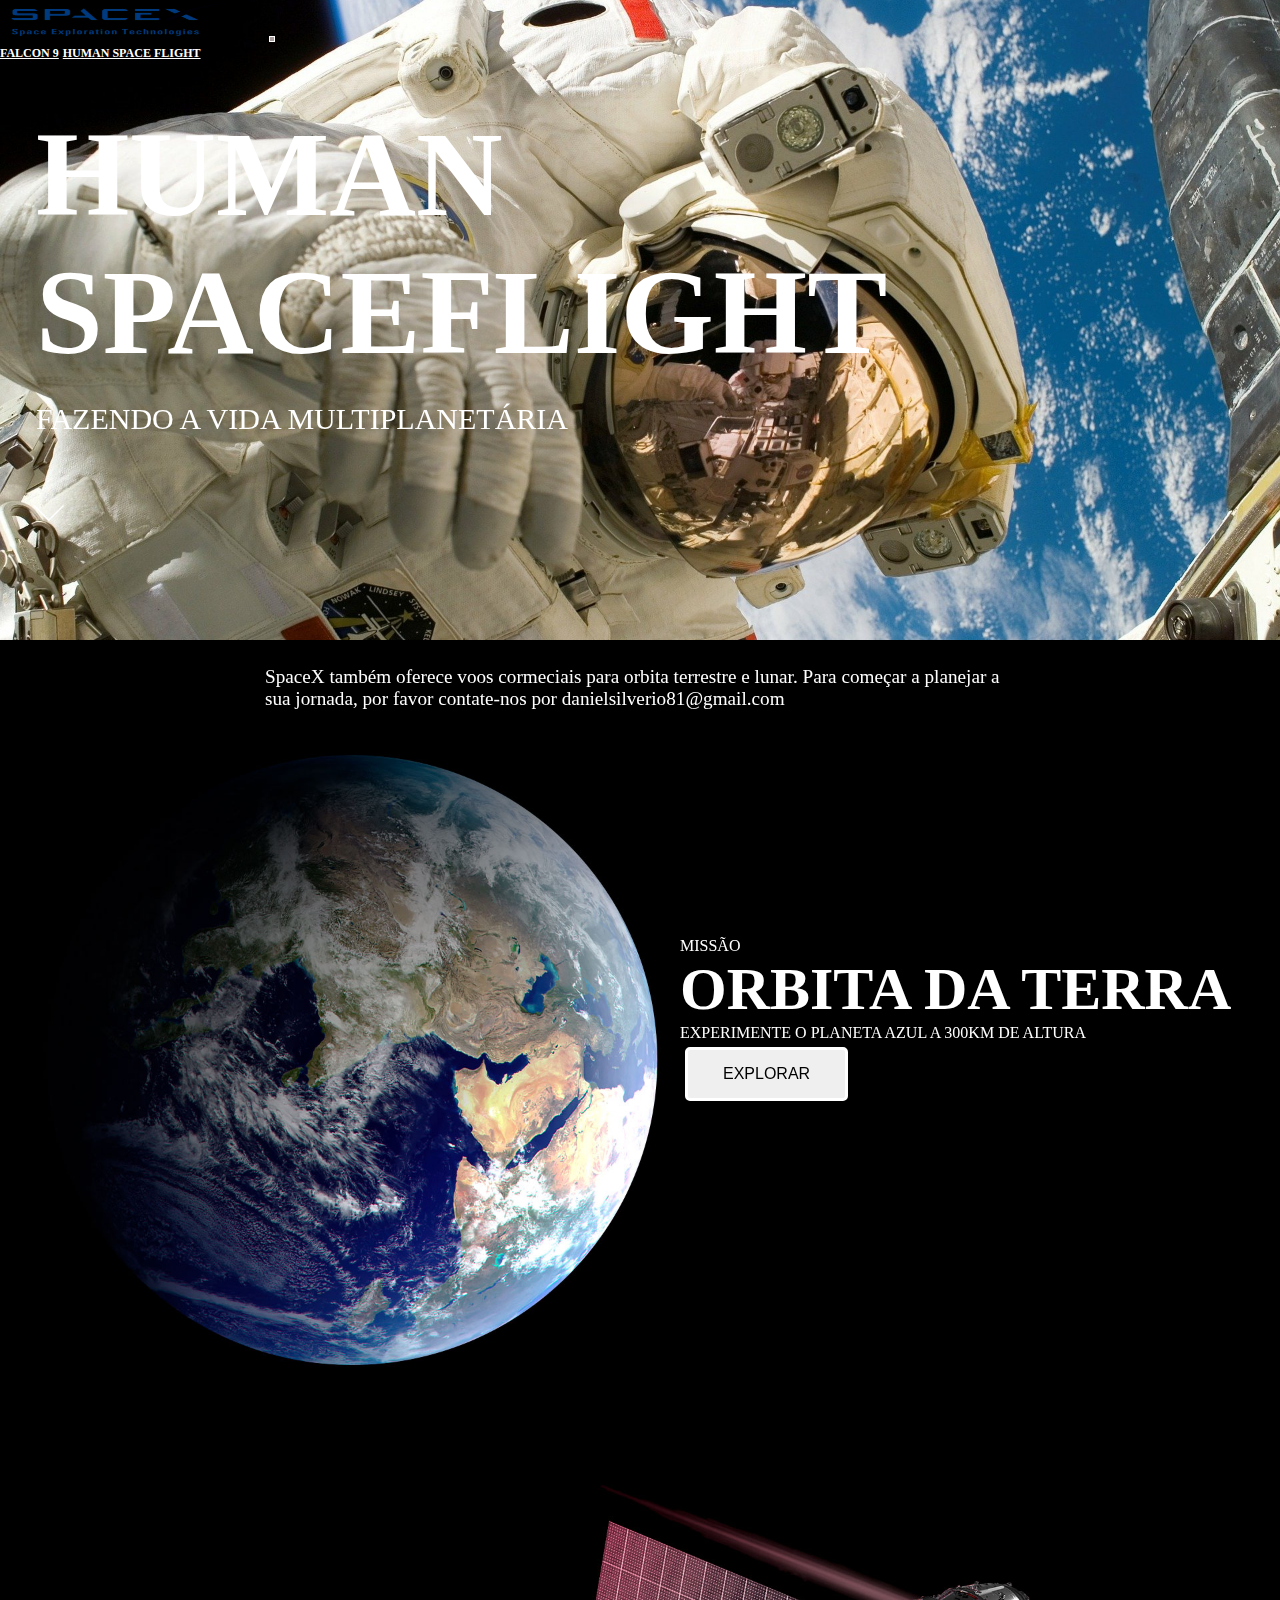
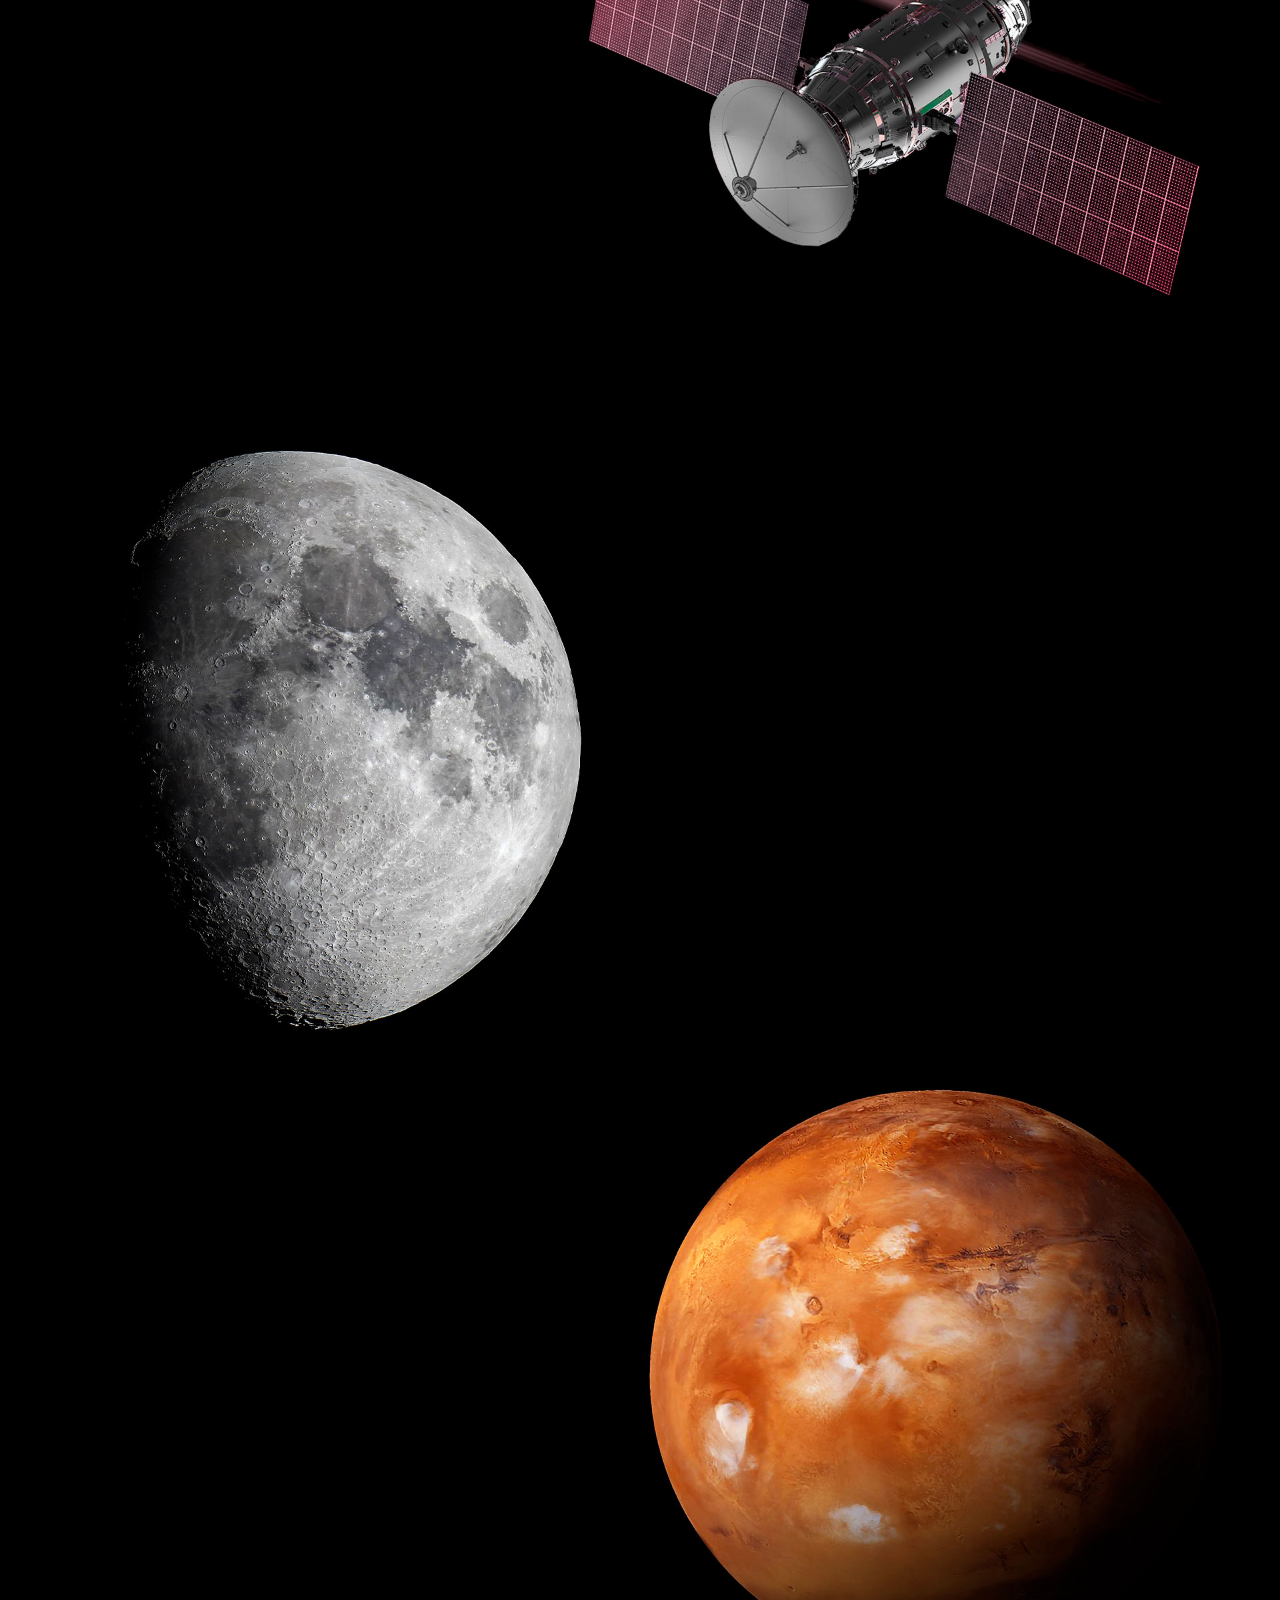
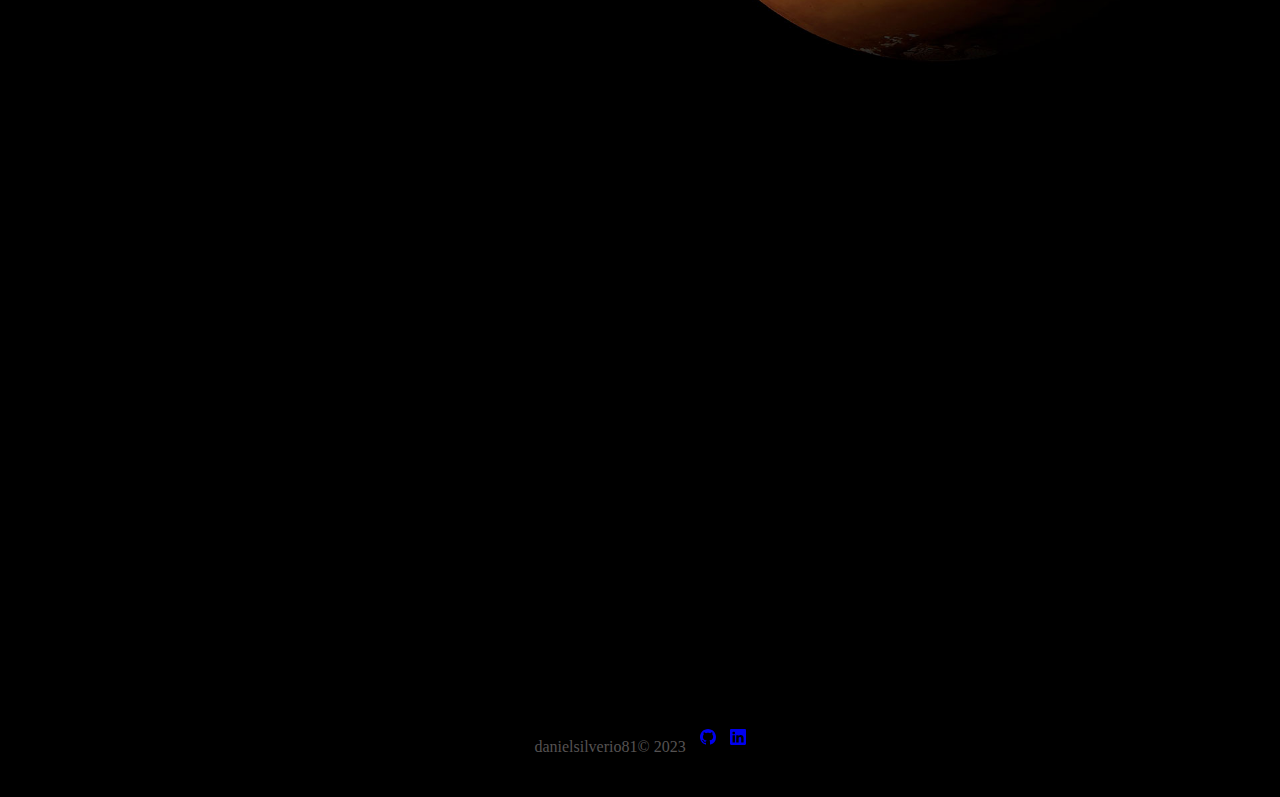
<file: src/assets/pages/humanSpaceF.html>
<!DOCTYPE html>
<html lang="pt-br">

<head>
  <meta charset="UTF-8" />
  <meta name="viewport" content="width=device-width, initial-scale=1.0" />
  <title>Human Space Flight OneBitX</title>
  <link rel="shortcut icon" href="./../images/icons8-nave-espacial-32.png" type="image/x-icon" />
  <!--Link css bootstrap-->
  <link href="https://cdn.jsdelivr.net/npm/bootstrap@5.3.0/dist/css/bootstrap.min.css" rel="stylesheet"
    integrity="sha384-9ndCyUaIbzAi2FUVXJi0CjmCapSmO7SnpJef0486qhLnuZ2cdeRhO02iuK6FUUVM" crossorigin="anonymous" />
  <!--Link css-->
  <link rel="stylesheet" href="./../../css/style.min.css" />
  <!--Link animation lib css-->
  <link rel="stylesheet" href="https://unpkg.com/aos@next/dist/aos.css" />
</head>

<body data-aos-easing="ease" data-aos-duration="300" data-aos-delay="0">
  <section class="container-fluid container-content container-spaceF00">
    <div class="container container-move pt-3">
      <header class="header">
        <nav class="navbar navbarChanges navbar-expand-lg">
          <div class="container-fluid">
            <a class="navbar-brand" href="./../../../index.html"><img class="logo"
                src="./../images/Daco_357651.png" alt="Logo site" /></a>
            <button class="navbar-toggler" type="button" data-bs-toggle="collapse" data-bs-target="#navbarNavAltMarkup"
              aria-controls="navbarNavAltMarkup" aria-expanded="false" aria-label="Toggle navigation">
              <span class="navbar-toggler-icon"></span>
            </button>
            <div class="collapse navbar-collapse page-spaceFlight-shadowNav" id="navbarNavAltMarkup">
              <div class="navbar-nav">
                <a class="nav-link active" href="falcon.html">FALCON 9</a>
                <a class="nav-link active" href="humanSpaceF.html">HUMAN SPACE FLIGHT</a>
              </div>
            </div>
          </div>
        </nav>
      </header>
      <div data-aos="fade-down" data-aos-duration="1300">
        <div class="container align-baseline text-center space-flight">
          <h1>HUMAN SPACEFLIGHT</h1>
          <p>FAZENDO A VIDA MULTIPLANETÁRIA</p>
        </div>
        <div class="container arrowD-container mt-2 pt-3 text-center">
          <img class="arrowDown" src="./../images/home/arrowDown.gif" alt="arrow indicating website flow" />
        </div>
      </div>
    </div>
  </section>
  <main>
    <section>
      <div class="container-fluid text-span">
        <p class="text-center" data-aos="flip-right" data-aos-duration="1300">
          SpaceX também oferece voos cormeciais para orbita terrestre e lunar.
          Para começar a planejar a sua jornada, por favor contate-nos por
          danielsilverio81@gmail.com
        </p>
      </div>
    </section>
    <section>
      <div class="container-fluid container-spaceF01">
        <div class="container-content-SpaceF information-top" data-aos="fade-up-right" data-aos-duration="1400">
          <p>MISSÃO</p>
          <h2>ORBITA DA TERRA</h2>
          <p>EXPERIMENTE O PLANETA AZUL A 300KM DE ALTURA</p>
          <button type="button" class="btn btn-knowMore mt-5 btn-outline-light btn-lg">EXPLORAR</button>
        </div>
      </div>
    </section>
    <section>
      <div class="container-fluid container-spaceF02">
        <div class="container-content-SpaceF information-top" data-aos="fade-up" data-aos-duration="1400">
          <p>MISSÃO</p>
          <h2>ESTAÇÃO ESPACIAL</h2>
          <p>TRANSPORTANTO HUMANOS PARA O LABORATÓRIO VOADOR NO CÉU</p>
          <button type="button" class="btn btn-knowMore mt-5 btn-outline-light btn-lg">EXPLORAR</button>
        </div>
      </div>
    </section>
    <section>
      <div class="container-fluid container-spaceF03">
        <div class="container-content-SpaceF information-top"  data-aos="flip-left"
        data-aos-easing="ease-out-cubic"
        data-aos-duration="2000">
          <p>MISSÃO</p>
          <h2>LUA</h2>
          <p>RETORNANDO HUMANOS PARA A NOSSA LUA VIZINHA</p>
          <button type="button" class="btn btn-knowMore mt-4 btn-outline-light btn-lg">EXPLORAR</button>
        </div>
      </div>
    </section>
    <section>
      <div class="container-fluid container-spaceF04">
        <div class="container-content-SpaceF information-top" data-aos="flip-right" data-aos-duration="1400">
          <p>MISSÃO</p>
          <h2>MARTE E ALÉM</h2>
          <p>O CAMINHO PARA TORNAR A HUMANIDADE MULTIPLANETÁRIA</p>
          <button type="button" class="btn btn-knowMore mt-4 btn-outline-light btn-lg">EXPLORAR</button>
        </div>
      </div>
    </section>
  </main>
  <section>
    <div class="container-fluid text-center btns-download-desc">
      <p class="more-info" data-aos="fade-right" data-aos-offset="300" data-aos-easing="ease-in-sine"
        data-aos-duration="1100">
        Para mais informações sobre os serviços entre em contato com
        danielsilverio81@gmail.com
      </p>
      <button type="button" class="btn btn-outline-light p-3" data-aos="flip-left" data-aos-duration="1000">
        BAIXAR GUIA DO USUÁRIO
      </button>
      <button type="button" class="btn btn-outline-light p-3" data-aos="flip-left" data-aos-duration="1000">
        CAPACIDADE E SERVIÇOS
      </button>
    </div>
  </section>
  <footer>
    <div class="container-fluid">
      <div class="container-flex">
        <p class="me-4"><span>danielsilverio81</span>&copy 2023</p>
        <a href="https://github.com/Danielsilverio81" aria-label="Dev GitHub" target="_blank">
          <svg xmlns="http://www.w3.org/2000/svg" width="16" height="16" fill="currentColor" class="bi bi-github"
            viewBox="0 0 16 16">
            <path
              d="M8 0C3.58 0 0 3.58 0 8c0 3.54 2.29 6.53 5.47 7.59.4.07.55-.17.55-.38 0-.19-.01-.82-.01-1.49-2.01.37-2.53-.49-2.69-.94-.09-.23-.48-.94-.82-1.13-.28-.15-.68-.52-.01-.53.63-.01 1.08.58 1.23.82.72 1.21 1.87.87 2.33.66.07-.52.28-.87.51-1.07-1.78-.2-3.64-.89-3.64-3.95 0-.87.31-1.59.82-2.15-.08-.2-.36-1.02.08-2.12 0 0 .67-.21 2.2.82.64-.18 1.32-.27 2-.27.68 0 1.36.09 2 .27 1.53-1.04 2.2-.82 2.2-.82.44 1.1.16 1.92.08 2.12.51.56.82 1.27.82 2.15 0 3.07-1.87 3.75-3.65 3.95.29.25.54.73.54 1.48 0 1.07-.01 1.93-.01 2.2 0 .21.15.46.55.38A8.012 8.012 0 0 0 16 8c0-4.42-3.58-8-8-8z" />
          </svg>
        </a>
        <a href="https://www.linkedin.com/in/danielsilverio81/" aria-label="Dev Linkedin" target="_blank">
          <svg xmlns="http://www.w3.org/2000/svg" width="16" height="16" fill="currentColor" class="bi bi-linkedin"
            viewBox="0 0 16 16">
            <path
              d="M0 1.146C0 .513.526 0 1.175 0h13.65C15.474 0 16 .513 16 1.146v13.708c0 .633-.526 1.146-1.175 1.146H1.175C.526 16 0 15.487 0 14.854V1.146zm4.943 12.248V6.169H2.542v7.225h2.401zm-1.2-8.212c.837 0 1.358-.554 1.358-1.248-.015-.709-.52-1.248-1.342-1.248-.822 0-1.359.54-1.359 1.248 0 .694.521 1.248 1.327 1.248h.016zm4.908 8.212V9.359c0-.216.016-.432.08-.586.173-.431.568-.878 1.232-.878.869 0 1.216.662 1.216 1.634v3.865h2.401V9.25c0-2.22-1.184-3.252-2.764-3.252-1.274 0-1.845.7-2.165 1.193v.025h-.016a5.54 5.54 0 0 1 .016-.025V6.169h-2.4c.03.678 0 7.225 0 7.225h2.4z" />
          </svg>
        </a>
      </div>
    </div>
  </footer>
  <!--script bootstrap-->
  <script src="https://cdn.jsdelivr.net/npm/bootstrap@5.3.0/dist/js/bootstrap.bundle.min.js"
    integrity="sha384-geWF76RCwLtnZ8qwWowPQNguL3RmwHVBC9FhGdlKrxdiJJigb/j/68SIy3Te4Bkz"
    crossorigin="anonymous"></script>
  <!--js animation-->
  <script src="https://unpkg.com/aos@next/dist/aos.js"></script>
  <script>
    AOS.init();
  </script>
</body>

</html>
</file>
<file: src/css/style.min.css>
*{margin:0;padding:0;box-sizing:border-box}body,html{width:100%;min-height:100vh;color:#fff}.navbar-toggler{border:1px solid #fff;background-color:#a79b9b;padding:2px}.navbar-toggler:active{border:3px solid #fff}.backg-01{width:100%;min-height:100vh;background-image:url(./../assets/images/home/01.jpg);background-size:cover;background-repeat:no-repeat;background-position:center}.backg-02{width:100%;min-height:100vh;background-image:url(./../assets/images/home/03.jpg);background-size:cover;background-repeat:no-repeat;background-position:center}.backg-03{width:100%;min-height:100vh;background-image:url(./../assets/images/home/02.gif);background-size:cover;background-repeat:no-repeat;background-position:center}.backg-04{width:100%;min-height:100vh;background-image:url(./../assets/images/home/04.jpg);background-size:cover;background-repeat:no-repeat;background-position:center}.container-content .container-move{margin-right:104px}.container-content .navbar .logo{padding-right:22px;width:265px;height:39px}.container-content .navbar .nav-link{color:#fff;font-size:.75em;font-weight:bold}.container-content .arrowDown{max-width:100px}.information-top{padding-top:202px}.information-top p{width:100%;max-width:620px}.information-top .btn-knowMore{font-size:1em;padding:15px 35px;border-radius:5px;border:3px solid #fff}.information-top .home-page{margin-left:70px}.btn-knowMore:hover{background-color:#9b9999}.btn-knowMore:active{box-shadow:3px 3px 3px #a9a9a9}.btn{margin:5px}footer{background-color:#000;height:75px}footer .container-flex{display:flex;align-items:center;justify-content:center;gap:14px}footer .container-flex p{margin-top:16px;color:#555252}.falcon-page p{margin:2px auto}td{background-color:rgba(0,0,0,0)}.bg-falcon01{width:100%;min-height:100vh;background-image:url(./../assets/images/falcon9/01.jpg);background-size:cover;background-repeat:no-repeat;background-position:center}.bg-falcon02{width:100%;min-height:100vh;background-image:url(./../assets/images/falcon9/02.jpg);background-size:cover;background-repeat:no-repeat;background-position:center}.bg-falcon03{width:100%;min-height:100vh;background-image:url(./../assets/images/falcon9/08.jpg);background-size:cover;background-repeat:no-repeat;background-position:center}#width-container{width:100%;max-width:500px;margin-left:14%;padding-top:14%}#width-container table{width:100%;max-width:480px}#width-container table td{color:#fff;background-color:rgba(0,0,0,0)}.container-content .content-move{text-shadow:2px 2px 2px #555252;padding-left:90px}.container-content .content-move strong{color:#555252}main section .falcon-details{background-color:#000;height:210px;font-weight:bold}main section .falcon-details .numb{font-size:5.2em}main section .desc{font-size:1.3em;line-height:2.4em;padding-top:110px;padding-right:490px;padding-left:50px}main .falcon-carousel{width:100%}main .falcon-carousel #width-container .text{margin-top:5px;text-shadow:2px 2px 2px #000}main .falcon-carousel #width-container .text-aletas{font-size:1.2em}main .falcon-carousel .container00{width:100%;min-height:100vh;background-image:url(./../assets/images/falcon9/03.jpg);background-size:cover;background-repeat:no-repeat;background-position:center}main .falcon-carousel .container01{width:100%;min-height:100vh;background-image:url(./../assets/images/falcon9/04.jpg);background-size:cover;background-repeat:no-repeat;background-position:center}main .falcon-carousel .container02{width:100%;min-height:100vh;background-image:url(./../assets/images/falcon9/05.jpg);background-size:cover;background-repeat:no-repeat;background-position:center}main .falcon-carousel .container03{width:100%;min-height:100vh;background-image:url(./../assets/images/falcon9/06.jpg);background-size:cover;background-repeat:no-repeat;background-position:center}main .falcon-carousel .container04{width:100%;min-height:100vh;background-image:url(./../assets/images/falcon9/07.jpg);background-size:cover;background-repeat:no-repeat;background-position:center}main .second-falcon-carousel img{height:auto;max-height:625px}main .second-falcon-carousel .carousel-text{background-color:#000;text-align:center;margin-top:0;margin-bottom:1rem}.btns-download-desc{height:627px;background-color:#000;padding-top:240px}.btns-download-desc button:active{box-shadow:3px 3px 3px #a9a9a9}.page-spaceFlight-shadowNav a:hover{text-shadow:2px 2px 2px #9b9999}.container-spaceF00{width:100%;min-height:640px;background-image:url(./../assets/images/humanFlight/01.jpg);background-size:cover;background-repeat:no-repeat;background-position:center}.container-spaceF01{width:100%;min-height:640px;background-image:url(./../assets/images/humanFlight/02.jpg);background-size:cover;background-repeat:no-repeat;background-position:center}.container-spaceF01 .container-content-SpaceF{padding-left:680px}.container-spaceF02{width:100%;min-height:640px;background-image:url(./../assets/images/humanFlight/03.jpg);background-size:cover;background-repeat:no-repeat;background-position:center}.container-spaceF02 .container-content-SpaceF{padding-left:70px}.container-spaceF03{width:100%;min-height:640px;background-image:url(./../assets/images/humanFlight/04.jpg);background-size:cover;background-repeat:no-repeat;background-position:center}.container-spaceF03 .container-content-SpaceF{padding-left:670px}.container-spaceF04{width:100%;min-height:640px;background-image:url(./../assets/images/humanFlight/05.jpg);background-size:cover;background-repeat:no-repeat;background-position:center}.container-spaceF04 .container-content-SpaceF{padding-left:70px}.container-spaceF00 .space-flight{padding-left:36px}.container-spaceF00 .space-flight h1{margin-top:45px;font-size:120px}.container-spaceF00 .space-flight p{font-size:30px;margin-top:20px;margin-bottom:50px;font-weight:300}main .text-span{padding:2px;height:95px;width:100%;display:flex;align-items:center;justify-content:center;background-color:#000}main .text-span p{font-size:1.2em;font-weight:400;max-width:750px}main .container-content-SpaceF h2{font-size:60px;font-weight:bold}main .container-content-SpaceF .btn-knowMore:hover{background-color:#fff}@media(max-width: 600px){.information-top .home-page{margin-left:5px}}@media(max-width: 795px){.container-content .content-move{padding-left:30px}main section .desc{padding-right:20px;padding-left:10px}main section .falcon-details .numb{font-size:2em}#width-container{margin-left:2.6%}}@media(max-width: 560px){td{font-size:.9em}main section .desc{line-height:1.4em;font-size:.9em}#width-container table{max-width:360px}}@media(max-width: 1060px){.container-spaceF00{height:370px}.container-spaceF01 .container-content-SpaceF{padding-left:15px}.container-spaceF02 .container-content-SpaceF{padding-left:15px}.container-spaceF03 .container-content-SpaceF{padding-left:15px}.container-spaceF04 .container-content-SpaceF{padding-left:15px}}@media(max-width: 940px){.arrowD-container{display:none}.container-spaceF00{min-height:250px}.container-spaceF00 .space-flight h1{margin-top:10px;font-size:2em}.container-spaceF00 .space-flight p{margin:2px}main .text-span p{font-size:.9em}}/*# sourceMappingURL=style.min.css.map */
</file>
